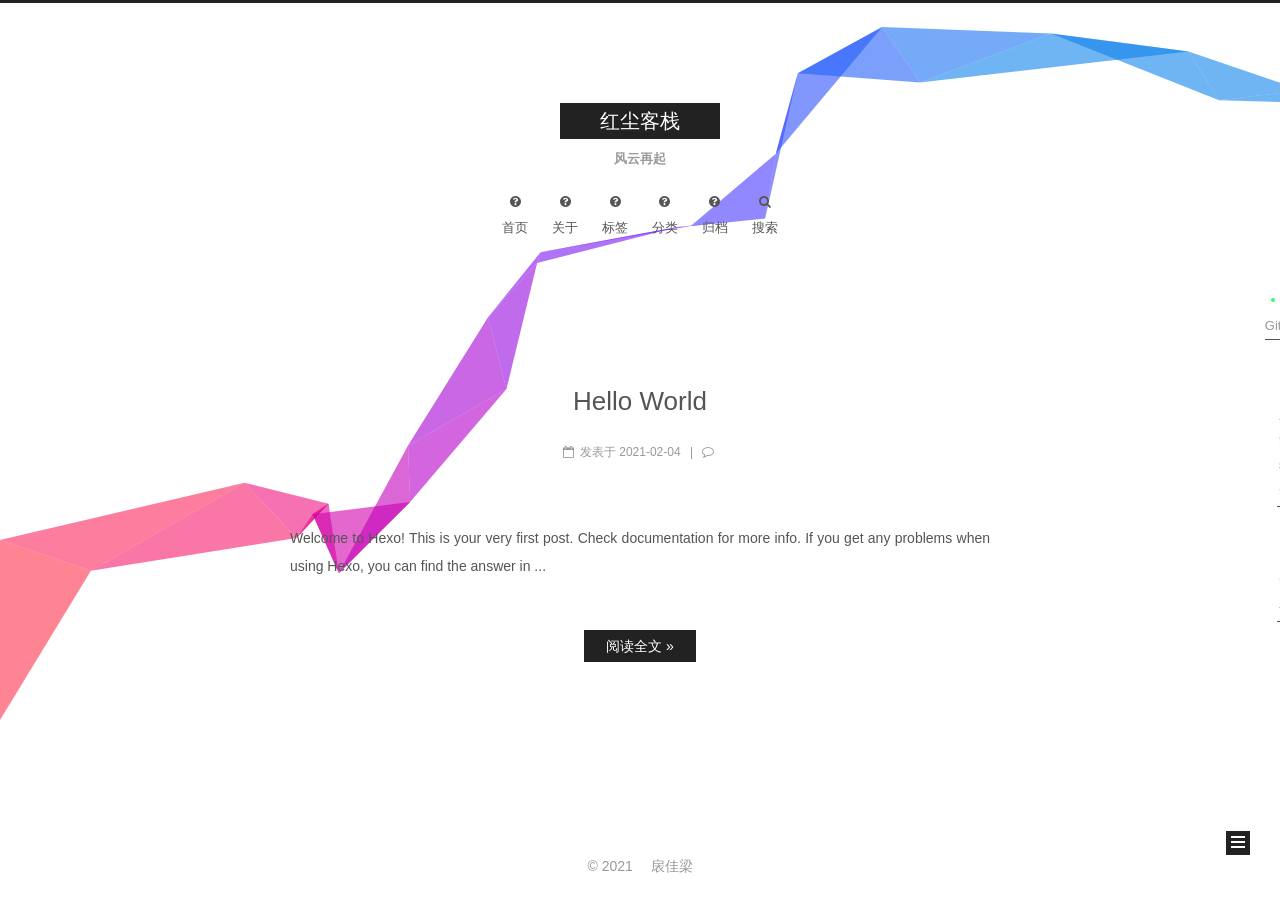
<file: index.html>
<!DOCTYPE html>




<html class="theme-next pisces" lang="zh-Hans">
<head>
  <meta charset="UTF-8"/>
<meta http-equiv="X-UA-Compatible" content="IE=edge" />
<meta name="viewport" content="width=device-width, initial-scale=1, maximum-scale=1"/>
<meta name="theme-color" content="#222">









<meta http-equiv="Cache-Control" content="no-transform" />
<meta http-equiv="Cache-Control" content="no-siteapp" />















  
  
  <link href="/lib/fancybox/source/jquery.fancybox.css?v=2.1.5" rel="stylesheet" type="text/css" />







<link href="/lib/font-awesome/css/font-awesome.min.css?v=4.6.2" rel="stylesheet" type="text/css" />

<link href="/css/main.css?v=5.1.4" rel="stylesheet" type="text/css" />


  <meta name="keywords" content="Hexo, NexT" />





  <link rel="alternate" href="/atom.xml" title="红尘客栈" type="application/atom+xml" />




  <link rel="shortcut icon" type="image/x-icon" href="/%5Bobject%20Object%5D?v=5.1.4" />






<meta name="description" content="江湖事,江湖了">
<meta property="og:type" content="website">
<meta property="og:title" content="红尘客栈">
<meta property="og:url" content="http://code.dreamqq.cn/index.html">
<meta property="og:site_name" content="红尘客栈">
<meta property="og:description" content="江湖事,江湖了">
<meta property="og:locale">
<meta property="article:author" content="扆佳梁">
<meta name="twitter:card" content="summary">



<script type="text/javascript" id="hexo.configurations">
  var NexT = window.NexT || {};
  var CONFIG = {
    root: '',
    scheme: 'Pisces',
    sidebar: {"position":"left","display":"post","offset":12,"b2t":false,"scrollpercent":false,"onmobile":false},
    fancybox: true,
    tabs: true,
    motion: ,
    duoshuo: {
      userId: '0',
      author: '博主'
    },
    algolia: {
      applicationID: '',
      apiKey: '',
      indexName: '',
      hits: {"per_page":10},
      labels: {"input_placeholder":"Search for Posts","hits_empty":"We didn't find any results for the search: ${query}","hits_stats":"${hits} results found in ${time} ms"}
    }
  };
</script>



  <link rel="canonical" href="http://code.dreamqq.cn/"/>





  <title>红尘客栈</title>
  














<meta name="generator" content="Hexo 5.3.0"></head>

<body itemscope itemtype="http://schema.org/WebPage" lang="zh-Hans">

  
  
    
  

  <div class="container sidebar-position-left 
   page-home 
 ">
    <div class="headband"></div>

    <header id="header" class="header" itemscope itemtype="http://schema.org/WPHeader">
      <div class="header-inner"><div class="site-brand-wrapper">
  <div class="site-meta ">
    

    <div class="custom-logo-site-title">
      <a href="/"  class="brand" rel="start">
        <span class="logo-line-before"><i></i></span>
        <span class="site-title">红尘客栈</span>
        <span class="logo-line-after"><i></i></span>
      </a>
    </div>
      
        <h1 class="site-subtitle" itemprop="description">风云再起</h1>
      
  </div>

  <div class="site-nav-toggle">
    <button>
      <span class="btn-bar"></span>
      <span class="btn-bar"></span>
      <span class="btn-bar"></span>
    </button>
  </div>
</div>

<nav class="site-nav">
  

  
    <ul id="menu" class="menu">
      
        
        <li class="menu-item menu-item-home">
          <a href="/%20%7C%7C%20home" rel="section">
            
              <i class="menu-item-icon fa fa-fw fa-question-circle"></i> <br />
            
            首页
          </a>
        </li>
      
        
        <li class="menu-item menu-item-about">
          <a href="/about/%20%7C%7C%20user" rel="section">
            
              <i class="menu-item-icon fa fa-fw fa-question-circle"></i> <br />
            
            关于
          </a>
        </li>
      
        
        <li class="menu-item menu-item-tags">
          <a href="/tags/%20%7C%7C%20tags" rel="section">
            
              <i class="menu-item-icon fa fa-fw fa-question-circle"></i> <br />
            
            标签
          </a>
        </li>
      
        
        <li class="menu-item menu-item-categories">
          <a href="/categories/%20%7C%7C%20th" rel="section">
            
              <i class="menu-item-icon fa fa-fw fa-question-circle"></i> <br />
            
            分类
          </a>
        </li>
      
        
        <li class="menu-item menu-item-archives">
          <a href="/archives/%20%7C%7C%20archive" rel="section">
            
              <i class="menu-item-icon fa fa-fw fa-question-circle"></i> <br />
            
            归档
          </a>
        </li>
      

      
        <li class="menu-item menu-item-search">
          
            <a href="javascript:;" class="popup-trigger">
          
            
              <i class="menu-item-icon fa fa-search fa-fw"></i> <br />
            
            搜索
          </a>
        </li>
      
    </ul>
  

  
    <div class="site-search">
      
  <div class="popup search-popup local-search-popup">
  <div class="local-search-header clearfix">
    <span class="search-icon">
      <i class="fa fa-search"></i>
    </span>
    <span class="popup-btn-close">
      <i class="fa fa-times-circle"></i>
    </span>
    <div class="local-search-input-wrapper">
      <input autocomplete="off"
             placeholder="搜索..." spellcheck="false"
             type="text" id="local-search-input">
    </div>
  </div>
  <div id="local-search-result"></div>
</div>



    </div>
  
</nav>



 </div>
    </header>

    <main id="main" class="main">
      <div class="main-inner">
        <div class="content-wrap">
          <div id="content" class="content">
            
  <section id="posts" class="posts-expand">
    
      

  

  
  
  

  <article class="post post-type-normal" itemscope itemtype="http://schema.org/Article">
  
  
  
  <div class="post-block">
    <link itemprop="mainEntityOfPage" href="http://code.dreamqq.cn/2021/02/04/hello-world/">

    <span hidden itemprop="author" itemscope itemtype="http://schema.org/Person">
      <meta itemprop="name" content="">
      <meta itemprop="description" content="">
      <meta itemprop="image" content="/images/avatar.gif">
    </span>

    <span hidden itemprop="publisher" itemscope itemtype="http://schema.org/Organization">
      <meta itemprop="name" content="红尘客栈">
    </span>

    
      <header class="post-header">

        
        
          <h2 class="post-title" itemprop="name headline">
                
                <a class="post-title-link" href="/2021/02/04/hello-world/" itemprop="url">Hello World</a></h2>
        

        <div class="post-meta">
          <span class="post-time">
            
              <span class="post-meta-item-icon">
                <i class="fa fa-calendar-o"></i>
              </span>
              
                <span class="post-meta-item-text">发表于</span>
              
              <time title="创建于" itemprop="dateCreated datePublished" datetime="2021-02-04T17:32:22+08:00">
                2021-02-04
              </time>
            

            

            
          </span>

          

          
            
              <span class="post-comments-count">
              <span class="post-meta-divider">|</span>
              <span class="post-meta-item-icon">
                <i class="fa fa-comment-o"></i>
              </span>
              
                <a href="/2021/02/04/hello-world/#SOHUCS" itemprop="discussionUrl">
                  <span id="url::http://code.dreamqq.cn/2021/02/04/hello-world/" class="cy_cmt_count" data-xid="2021/02/04/hello-world/" itemprop="commentsCount" ></span>
                </a>
              
            
          

          
          

          

          

          

        </div>
      </header>
    

    
    
    
    <div class="post-body" itemprop="articleBody">

      
      

      
        
          
          Welcome to Hexo! This is your very first post. Check documentation for more info. If you get any problems when using Hexo, you can find the answer in 
          ...
          <!--noindex-->
          <div class="post-button text-center">
            <a class="btn" href="/2021/02/04/hello-world/#more" rel="contents">
              阅读全文 &raquo;
            </a>
          </div>
          <!--/noindex-->
        
      
    </div>
    
    
    

    

    

    

    <footer class="post-footer">
      

      

      

      
      
        <div class="post-eof"></div>
      
    </footer>
  </div>
  
  
  
  </article>


    
  </section>

  


          </div>
          


          

        </div>
        
          
  
  <div class="sidebar-toggle">
    <div class="sidebar-toggle-line-wrap">
      <span class="sidebar-toggle-line sidebar-toggle-line-first"></span>
      <span class="sidebar-toggle-line sidebar-toggle-line-middle"></span>
      <span class="sidebar-toggle-line sidebar-toggle-line-last"></span>
    </div>
  </div>

  <aside id="sidebar" class="sidebar">
    
    <div class="sidebar-inner">

      

      

      <section class="site-overview sidebar-panel sidebar-panel-active">
        <div class="site-author motion-element" itemprop="author" itemscope itemtype="http://schema.org/Person">
          <img class="site-author-image" itemprop="image"
               src="/images/avatar.gif"
               alt="" />
          <p class="site-author-name" itemprop="name"></p>
           
              <p class="site-description motion-element" itemprop="description"></p>
           
        </div>
        <nav class="site-state motion-element">

          
            <div class="site-state-item site-state-posts">
              <a href="/archives/%20%7C%7C%20archive">
                <span class="site-state-item-count">1</span>
                <span class="site-state-item-name">日志</span>
              </a>
            </div>
          

          

          

        </nav>

        
          <div class="feed-link motion-element">
            <a href="/atom.xml" rel="alternate">
              <i class="fa fa-rss"></i>
              RSS
            </a>
          </div>
        

        <div class="links-of-author motion-element">
          
            
              <span class="links-of-author-item">
                <a href="https://github.com/ocswor || github" target="_blank" title="GitHub">
                  
                    <i class="fa fa-fw fa-globe"></i>
                  
                    
                      GitHub
                    
                </a>
              </span>
            
              <span class="links-of-author-item">
                <a href="https://weibo.com/315652625 || 新浪微博" target="_blank" title="新浪微博">
                  
                    <i class="fa fa-fw fa-globe"></i>
                  
                    
                      新浪微博
                    
                </a>
              </span>
            
              <span class="links-of-author-item">
                <a href="https://www.jianshu.com/u/0a7ce85a2708 || 简书" target="_blank" title="简书">
                  
                    <i class="fa fa-fw fa-globe"></i>
                  
                    
                      简书
                    
                </a>
              </span>
            
          
        </div>

        
        

        
        

        


      </section>

      

      

    </div>
  </aside>


        
      </div>
    </main>

    <footer id="footer" class="footer">
      <div class="footer-inner">
        <div class="copyright" >
  
  &copy; 
  <span itemprop="copyrightYear">2021</span>
  <span class="with-love">
    <i class="fa fa-"></i>
  </span>
  <span class="author" itemprop="copyrightHolder">扆佳梁</span>
</div>



        

        
      </div>
    </footer>

    
      <div class="back-to-top">
        <i class="fa fa-arrow-up"></i>
        
      </div>
    

  </div>

  

<script type="text/javascript">
  if (Object.prototype.toString.call(window.Promise) !== '[object Function]') {
    window.Promise = null;
  }
</script>









  










  



  
  <script type="text/javascript" src="/lib/jquery/index.js?v=2.1.3"></script>

  
  <script type="text/javascript" src="/lib/fastclick/lib/fastclick.min.js?v=1.0.6"></script>

  
  <script type="text/javascript" src="/lib/jquery_lazyload/jquery.lazyload.js?v=1.9.7"></script>

  
  <script type="text/javascript" src="/lib/velocity/velocity.min.js?v=1.2.1"></script>

  
  <script type="text/javascript" src="/lib/velocity/velocity.ui.min.js?v=1.2.1"></script>

  
  <script type="text/javascript" src="/lib/fancybox/source/jquery.fancybox.pack.js?v=2.1.5"></script>

  
  <script type="text/javascript" src="/lib/canvas-ribbon/canvas-ribbon.js"></script>


  


  <script type="text/javascript" src="/js/src/utils.js?v=5.1.4"></script>

  <script type="text/javascript" src="/js/src/motion.js?v=5.1.4"></script>



  
  


  <script type="text/javascript" src="/js/src/affix.js?v=5.1.4"></script>

  <script type="text/javascript" src="/js/src/schemes/pisces.js?v=5.1.4"></script>



  
    <script type="text/javascript" src="/js/src/scrollspy.js?v=5.1.4"></script>
<script type="text/javascript" src="/js/src/post-details.js?v=5.1.4"></script>

  

  


  <script type="text/javascript" src="/js/src/bootstrap.js?v=5.1.4"></script>



  


  




	





  





  




  
    <script id="cy_cmt_num" src="https://changyan.sohu.com/upload/plugins/plugins.list.count.js?clientId=cytoTcINM"></script>
  



  

  <script type="text/javascript">
    // Popup Window;
    var isfetched = false;
    var isXml = true;
    // Search DB path;
    var search_path = "search.xml";
    if (search_path.length === 0) {
      search_path = "search.xml";
    } else if (/json$/i.test(search_path)) {
      isXml = false;
    }
    var path = "/" + search_path;
    // monitor main search box;

    var onPopupClose = function (e) {
      $('.popup').hide();
      $('#local-search-input').val('');
      $('.search-result-list').remove();
      $('#no-result').remove();
      $(".local-search-pop-overlay").remove();
      $('body').css('overflow', '');
    }

    function proceedsearch() {
      $("body")
        .append('<div class="search-popup-overlay local-search-pop-overlay"></div>')
        .css('overflow', 'hidden');
      $('.search-popup-overlay').click(onPopupClose);
      $('.popup').toggle();
      var $localSearchInput = $('#local-search-input');
      $localSearchInput.attr("autocapitalize", "none");
      $localSearchInput.attr("autocorrect", "off");
      $localSearchInput.focus();
    }

    // search function;
    var searchFunc = function(path, search_id, content_id) {
      'use strict';

      // start loading animation
      $("body")
        .append('<div class="search-popup-overlay local-search-pop-overlay">' +
          '<div id="search-loading-icon">' +
          '<i class="fa fa-spinner fa-pulse fa-5x fa-fw"></i>' +
          '</div>' +
          '</div>')
        .css('overflow', 'hidden');
      $("#search-loading-icon").css('margin', '20% auto 0 auto').css('text-align', 'center');

      $.ajax({
        url: path,
        dataType: isXml ? "xml" : "json",
        async: true,
        success: function(res) {
          // get the contents from search data
          isfetched = true;
          $('.popup').detach().appendTo('.header-inner');
          var datas = isXml ? $("entry", res).map(function() {
            return {
              title: $("title", this).text(),
              content: $("content",this).text(),
              url: $("url" , this).text()
            };
          }).get() : res;
          var input = document.getElementById(search_id);
          var resultContent = document.getElementById(content_id);
          var inputEventFunction = function() {
            var searchText = input.value.trim().toLowerCase();
            var keywords = searchText.split(/[\s\-]+/);
            if (keywords.length > 1) {
              keywords.push(searchText);
            }
            var resultItems = [];
            if (searchText.length > 0) {
              // perform local searching
              datas.forEach(function(data) {
                var isMatch = false;
                var hitCount = 0;
                var searchTextCount = 0;
                var title = data.title.trim();
                var titleInLowerCase = title.toLowerCase();
                var content = data.content.trim().replace(/<[^>]+>/g,"");
                var contentInLowerCase = content.toLowerCase();
                var articleUrl = decodeURIComponent(data.url);
                var indexOfTitle = [];
                var indexOfContent = [];
                // only match articles with not empty titles
                if(title != '') {
                  keywords.forEach(function(keyword) {
                    function getIndexByWord(word, text, caseSensitive) {
                      var wordLen = word.length;
                      if (wordLen === 0) {
                        return [];
                      }
                      var startPosition = 0, position = [], index = [];
                      if (!caseSensitive) {
                        text = text.toLowerCase();
                        word = word.toLowerCase();
                      }
                      while ((position = text.indexOf(word, startPosition)) > -1) {
                        index.push({position: position, word: word});
                        startPosition = position + wordLen;
                      }
                      return index;
                    }

                    indexOfTitle = indexOfTitle.concat(getIndexByWord(keyword, titleInLowerCase, false));
                    indexOfContent = indexOfContent.concat(getIndexByWord(keyword, contentInLowerCase, false));
                  });
                  if (indexOfTitle.length > 0 || indexOfContent.length > 0) {
                    isMatch = true;
                    hitCount = indexOfTitle.length + indexOfContent.length;
                  }
                }

                // show search results

                if (isMatch) {
                  // sort index by position of keyword

                  [indexOfTitle, indexOfContent].forEach(function (index) {
                    index.sort(function (itemLeft, itemRight) {
                      if (itemRight.position !== itemLeft.position) {
                        return itemRight.position - itemLeft.position;
                      } else {
                        return itemLeft.word.length - itemRight.word.length;
                      }
                    });
                  });

                  // merge hits into slices

                  function mergeIntoSlice(text, start, end, index) {
                    var item = index[index.length - 1];
                    var position = item.position;
                    var word = item.word;
                    var hits = [];
                    var searchTextCountInSlice = 0;
                    while (position + word.length <= end && index.length != 0) {
                      if (word === searchText) {
                        searchTextCountInSlice++;
                      }
                      hits.push({position: position, length: word.length});
                      var wordEnd = position + word.length;

                      // move to next position of hit

                      index.pop();
                      while (index.length != 0) {
                        item = index[index.length - 1];
                        position = item.position;
                        word = item.word;
                        if (wordEnd > position) {
                          index.pop();
                        } else {
                          break;
                        }
                      }
                    }
                    searchTextCount += searchTextCountInSlice;
                    return {
                      hits: hits,
                      start: start,
                      end: end,
                      searchTextCount: searchTextCountInSlice
                    };
                  }

                  var slicesOfTitle = [];
                  if (indexOfTitle.length != 0) {
                    slicesOfTitle.push(mergeIntoSlice(title, 0, title.length, indexOfTitle));
                  }

                  var slicesOfContent = [];
                  while (indexOfContent.length != 0) {
                    var item = indexOfContent[indexOfContent.length - 1];
                    var position = item.position;
                    var word = item.word;
                    // cut out 100 characters
                    var start = position - 20;
                    var end = position + 80;
                    if(start < 0){
                      start = 0;
                    }
                    if (end < position + word.length) {
                      end = position + word.length;
                    }
                    if(end > content.length){
                      end = content.length;
                    }
                    slicesOfContent.push(mergeIntoSlice(content, start, end, indexOfContent));
                  }

                  // sort slices in content by search text's count and hits' count

                  slicesOfContent.sort(function (sliceLeft, sliceRight) {
                    if (sliceLeft.searchTextCount !== sliceRight.searchTextCount) {
                      return sliceRight.searchTextCount - sliceLeft.searchTextCount;
                    } else if (sliceLeft.hits.length !== sliceRight.hits.length) {
                      return sliceRight.hits.length - sliceLeft.hits.length;
                    } else {
                      return sliceLeft.start - sliceRight.start;
                    }
                  });

                  // select top N slices in content

                  var upperBound = parseInt('1');
                  if (upperBound >= 0) {
                    slicesOfContent = slicesOfContent.slice(0, upperBound);
                  }

                  // highlight title and content

                  function highlightKeyword(text, slice) {
                    var result = '';
                    var prevEnd = slice.start;
                    slice.hits.forEach(function (hit) {
                      result += text.substring(prevEnd, hit.position);
                      var end = hit.position + hit.length;
                      result += '<b class="search-keyword">' + text.substring(hit.position, end) + '</b>';
                      prevEnd = end;
                    });
                    result += text.substring(prevEnd, slice.end);
                    return result;
                  }

                  var resultItem = '';

                  if (slicesOfTitle.length != 0) {
                    resultItem += "<li><a href='" + articleUrl + "' class='search-result-title'>" + highlightKeyword(title, slicesOfTitle[0]) + "</a>";
                  } else {
                    resultItem += "<li><a href='" + articleUrl + "' class='search-result-title'>" + title + "</a>";
                  }

                  slicesOfContent.forEach(function (slice) {
                    resultItem += "<a href='" + articleUrl + "'>" +
                      "<p class=\"search-result\">" + highlightKeyword(content, slice) +
                      "...</p>" + "</a>";
                  });

                  resultItem += "</li>";
                  resultItems.push({
                    item: resultItem,
                    searchTextCount: searchTextCount,
                    hitCount: hitCount,
                    id: resultItems.length
                  });
                }
              })
            };
            if (keywords.length === 1 && keywords[0] === "") {
              resultContent.innerHTML = '<div id="no-result"><i class="fa fa-search fa-5x" /></div>'
            } else if (resultItems.length === 0) {
              resultContent.innerHTML = '<div id="no-result"><i class="fa fa-frown-o fa-5x" /></div>'
            } else {
              resultItems.sort(function (resultLeft, resultRight) {
                if (resultLeft.searchTextCount !== resultRight.searchTextCount) {
                  return resultRight.searchTextCount - resultLeft.searchTextCount;
                } else if (resultLeft.hitCount !== resultRight.hitCount) {
                  return resultRight.hitCount - resultLeft.hitCount;
                } else {
                  return resultRight.id - resultLeft.id;
                }
              });
              var searchResultList = '<ul class=\"search-result-list\">';
              resultItems.forEach(function (result) {
                searchResultList += result.item;
              })
              searchResultList += "</ul>";
              resultContent.innerHTML = searchResultList;
            }
          }

          if ('auto' === 'auto') {
            input.addEventListener('input', inputEventFunction);
          } else {
            $('.search-icon').click(inputEventFunction);
            input.addEventListener('keypress', function (event) {
              if (event.keyCode === 13) {
                inputEventFunction();
              }
            });
          }

          // remove loading animation
          $(".local-search-pop-overlay").remove();
          $('body').css('overflow', '');

          proceedsearch();
        }
      });
    }

    // handle and trigger popup window;
    $('.popup-trigger').click(function(e) {
      e.stopPropagation();
      if (isfetched === false) {
        searchFunc(path, 'local-search-input', 'local-search-result');
      } else {
        proceedsearch();
      };
    });

    $('.popup-btn-close').click(onPopupClose);
    $('.popup').click(function(e){
      e.stopPropagation();
    });
    $(document).on('keyup', function (event) {
      var shouldDismissSearchPopup = event.which === 27 &&
        $('.search-popup').is(':visible');
      if (shouldDismissSearchPopup) {
        onPopupClose();
      }
    });
  </script>





  

  

  

  

  

  

</body>
</html>
</file>
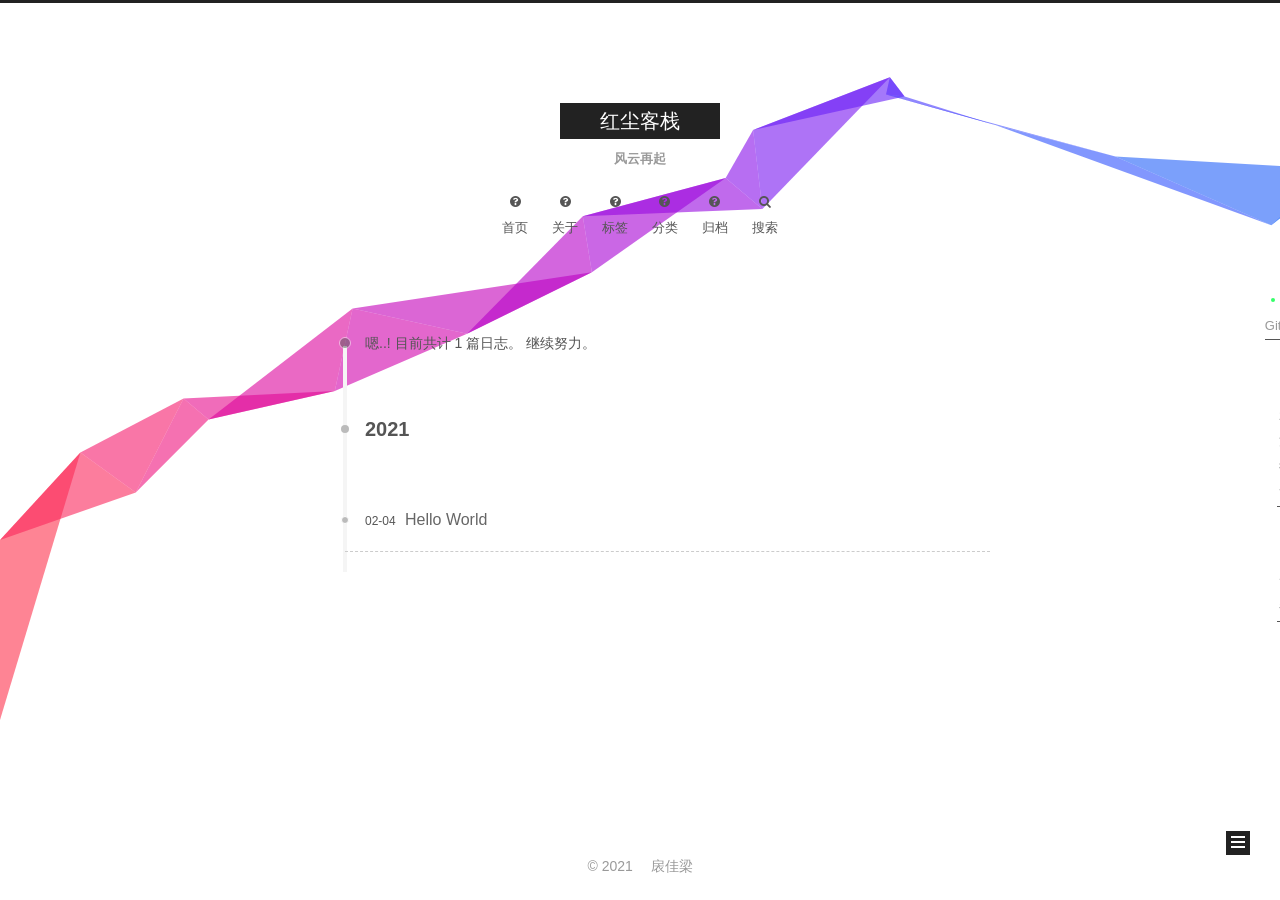
<file: archives/index.html>
<!DOCTYPE html>




<html class="theme-next pisces" lang="zh-Hans">
<head>
  <meta charset="UTF-8"/>
<meta http-equiv="X-UA-Compatible" content="IE=edge" />
<meta name="viewport" content="width=device-width, initial-scale=1, maximum-scale=1"/>
<meta name="theme-color" content="#222">









<meta http-equiv="Cache-Control" content="no-transform" />
<meta http-equiv="Cache-Control" content="no-siteapp" />















  
  
  <link href="/lib/fancybox/source/jquery.fancybox.css?v=2.1.5" rel="stylesheet" type="text/css" />







<link href="/lib/font-awesome/css/font-awesome.min.css?v=4.6.2" rel="stylesheet" type="text/css" />

<link href="/css/main.css?v=5.1.4" rel="stylesheet" type="text/css" />


  <meta name="keywords" content="Hexo, NexT" />





  <link rel="alternate" href="/atom.xml" title="红尘客栈" type="application/atom+xml" />




  <link rel="shortcut icon" type="image/x-icon" href="/%5Bobject%20Object%5D?v=5.1.4" />






<meta name="description" content="江湖事,江湖了">
<meta property="og:type" content="website">
<meta property="og:title" content="红尘客栈">
<meta property="og:url" content="http://code.dreamqq.cn/archives/index.html">
<meta property="og:site_name" content="红尘客栈">
<meta property="og:description" content="江湖事,江湖了">
<meta property="og:locale">
<meta property="article:author" content="扆佳梁">
<meta name="twitter:card" content="summary">



<script type="text/javascript" id="hexo.configurations">
  var NexT = window.NexT || {};
  var CONFIG = {
    root: '',
    scheme: 'Pisces',
    sidebar: {"position":"left","display":"post","offset":12,"b2t":false,"scrollpercent":false,"onmobile":false},
    fancybox: true,
    tabs: true,
    motion: ,
    duoshuo: {
      userId: '0',
      author: '博主'
    },
    algolia: {
      applicationID: '',
      apiKey: '',
      indexName: '',
      hits: {"per_page":10},
      labels: {"input_placeholder":"Search for Posts","hits_empty":"We didn't find any results for the search: ${query}","hits_stats":"${hits} results found in ${time} ms"}
    }
  };
</script>



  <link rel="canonical" href="http://code.dreamqq.cn/archives/"/>





  <title>归档 | 红尘客栈</title>
  














<meta name="generator" content="Hexo 5.3.0"></head>

<body itemscope itemtype="http://schema.org/WebPage" lang="zh-Hans">

  
  
    
  

  <div class="container sidebar-position-left  page-archive  ">
    <div class="headband"></div>

    <header id="header" class="header" itemscope itemtype="http://schema.org/WPHeader">
      <div class="header-inner"><div class="site-brand-wrapper">
  <div class="site-meta ">
    

    <div class="custom-logo-site-title">
      <a href="/"  class="brand" rel="start">
        <span class="logo-line-before"><i></i></span>
        <span class="site-title">红尘客栈</span>
        <span class="logo-line-after"><i></i></span>
      </a>
    </div>
      
        <h1 class="site-subtitle" itemprop="description">风云再起</h1>
      
  </div>

  <div class="site-nav-toggle">
    <button>
      <span class="btn-bar"></span>
      <span class="btn-bar"></span>
      <span class="btn-bar"></span>
    </button>
  </div>
</div>

<nav class="site-nav">
  

  
    <ul id="menu" class="menu">
      
        
        <li class="menu-item menu-item-home">
          <a href="/%20%7C%7C%20home" rel="section">
            
              <i class="menu-item-icon fa fa-fw fa-question-circle"></i> <br />
            
            首页
          </a>
        </li>
      
        
        <li class="menu-item menu-item-about">
          <a href="/about/%20%7C%7C%20user" rel="section">
            
              <i class="menu-item-icon fa fa-fw fa-question-circle"></i> <br />
            
            关于
          </a>
        </li>
      
        
        <li class="menu-item menu-item-tags">
          <a href="/tags/%20%7C%7C%20tags" rel="section">
            
              <i class="menu-item-icon fa fa-fw fa-question-circle"></i> <br />
            
            标签
          </a>
        </li>
      
        
        <li class="menu-item menu-item-categories">
          <a href="/categories/%20%7C%7C%20th" rel="section">
            
              <i class="menu-item-icon fa fa-fw fa-question-circle"></i> <br />
            
            分类
          </a>
        </li>
      
        
        <li class="menu-item menu-item-archives">
          <a href="/archives/%20%7C%7C%20archive" rel="section">
            
              <i class="menu-item-icon fa fa-fw fa-question-circle"></i> <br />
            
            归档
          </a>
        </li>
      

      
        <li class="menu-item menu-item-search">
          
            <a href="javascript:;" class="popup-trigger">
          
            
              <i class="menu-item-icon fa fa-search fa-fw"></i> <br />
            
            搜索
          </a>
        </li>
      
    </ul>
  

  
    <div class="site-search">
      
  <div class="popup search-popup local-search-popup">
  <div class="local-search-header clearfix">
    <span class="search-icon">
      <i class="fa fa-search"></i>
    </span>
    <span class="popup-btn-close">
      <i class="fa fa-times-circle"></i>
    </span>
    <div class="local-search-input-wrapper">
      <input autocomplete="off"
             placeholder="搜索..." spellcheck="false"
             type="text" id="local-search-input">
    </div>
  </div>
  <div id="local-search-result"></div>
</div>



    </div>
  
</nav>



 </div>
    </header>

    <main id="main" class="main">
      <div class="main-inner">
        <div class="content-wrap">
          <div id="content" class="content">
            

  
  
  
  <div class="post-block archive">
    <div id="posts" class="posts-collapse">
      <span class="archive-move-on"></span>

      <span class="archive-page-counter">
        
        
        
          
        
        嗯..! 目前共计 1 篇日志。 继续努力。
      </span>

      

        
        
        

        
          
          <div class="collection-title">
            <h2 class="archive-year motion-element" id="archive-year-2021">2021</h2>
          </div>
        
        

        

  <article class="post post-type-normal" itemscope itemtype="http://schema.org/Article">
    <header class="post-header">

      <h3 class="post-title">
        
            <a class="post-title-link" href="/2021/02/04/hello-world/" itemprop="url">
              
                <span itemprop="name">Hello World</span>
              
            </a>
        
      </h3>

      <div class="post-meta">
        <time class="post-time" itemprop="dateCreated"
              datetime="2021-02-04T17:32:22+08:00"
              content="2021-02-04" >
          02-04
        </time>
      </div>

    </header>
  </article>



      

    </div>
  </div>
  
  
  

  



          </div>
          


          

        </div>
        
          
  
  <div class="sidebar-toggle">
    <div class="sidebar-toggle-line-wrap">
      <span class="sidebar-toggle-line sidebar-toggle-line-first"></span>
      <span class="sidebar-toggle-line sidebar-toggle-line-middle"></span>
      <span class="sidebar-toggle-line sidebar-toggle-line-last"></span>
    </div>
  </div>

  <aside id="sidebar" class="sidebar">
    
    <div class="sidebar-inner">

      

      

      <section class="site-overview sidebar-panel sidebar-panel-active">
        <div class="site-author motion-element" itemprop="author" itemscope itemtype="http://schema.org/Person">
          <img class="site-author-image" itemprop="image"
               src="/images/avatar.gif"
               alt="" />
          <p class="site-author-name" itemprop="name"></p>
           
              <p class="site-description motion-element" itemprop="description"></p>
           
        </div>
        <nav class="site-state motion-element">

          
            <div class="site-state-item site-state-posts">
              <a href="/archives/%20%7C%7C%20archive">
                <span class="site-state-item-count">1</span>
                <span class="site-state-item-name">日志</span>
              </a>
            </div>
          

          

          

        </nav>

        
          <div class="feed-link motion-element">
            <a href="/atom.xml" rel="alternate">
              <i class="fa fa-rss"></i>
              RSS
            </a>
          </div>
        

        <div class="links-of-author motion-element">
          
            
              <span class="links-of-author-item">
                <a href="https://github.com/ocswor || github" target="_blank" title="GitHub">
                  
                    <i class="fa fa-fw fa-globe"></i>
                  
                    
                      GitHub
                    
                </a>
              </span>
            
              <span class="links-of-author-item">
                <a href="https://weibo.com/315652625 || 新浪微博" target="_blank" title="新浪微博">
                  
                    <i class="fa fa-fw fa-globe"></i>
                  
                    
                      新浪微博
                    
                </a>
              </span>
            
              <span class="links-of-author-item">
                <a href="https://www.jianshu.com/u/0a7ce85a2708 || 简书" target="_blank" title="简书">
                  
                    <i class="fa fa-fw fa-globe"></i>
                  
                    
                      简书
                    
                </a>
              </span>
            
          
        </div>

        
        

        
        

        


      </section>

      

      

    </div>
  </aside>


        
      </div>
    </main>

    <footer id="footer" class="footer">
      <div class="footer-inner">
        <div class="copyright" >
  
  &copy; 
  <span itemprop="copyrightYear">2021</span>
  <span class="with-love">
    <i class="fa fa-"></i>
  </span>
  <span class="author" itemprop="copyrightHolder">扆佳梁</span>
</div>



        

        
      </div>
    </footer>

    
      <div class="back-to-top">
        <i class="fa fa-arrow-up"></i>
        
      </div>
    

  </div>

  

<script type="text/javascript">
  if (Object.prototype.toString.call(window.Promise) !== '[object Function]') {
    window.Promise = null;
  }
</script>









  










  



  
  <script type="text/javascript" src="/lib/jquery/index.js?v=2.1.3"></script>

  
  <script type="text/javascript" src="/lib/fastclick/lib/fastclick.min.js?v=1.0.6"></script>

  
  <script type="text/javascript" src="/lib/jquery_lazyload/jquery.lazyload.js?v=1.9.7"></script>

  
  <script type="text/javascript" src="/lib/velocity/velocity.min.js?v=1.2.1"></script>

  
  <script type="text/javascript" src="/lib/velocity/velocity.ui.min.js?v=1.2.1"></script>

  
  <script type="text/javascript" src="/lib/fancybox/source/jquery.fancybox.pack.js?v=2.1.5"></script>

  
  <script type="text/javascript" src="/lib/canvas-ribbon/canvas-ribbon.js"></script>


  


  <script type="text/javascript" src="/js/src/utils.js?v=5.1.4"></script>

  <script type="text/javascript" src="/js/src/motion.js?v=5.1.4"></script>



  
  


  <script type="text/javascript" src="/js/src/affix.js?v=5.1.4"></script>

  <script type="text/javascript" src="/js/src/schemes/pisces.js?v=5.1.4"></script>



  
  


  


  <script type="text/javascript" src="/js/src/bootstrap.js?v=5.1.4"></script>



  


  




	





  





  




  
    <script type="text/javascript">
    (function(){
      var appid = 'cytoTcINM';
      var conf = '34098ada83626a41061e47698571e1b4';
      var width = window.innerWidth || document.documentElement.clientWidth;
      if (width < 960) {
      window.document.write('<script id="changyan_mobile_js" charset="utf-8" type="text/javascript" src="https://changyan.sohu.com/upload/mobile/wap-js/changyan_mobile.js?client_id=' + appid + '&conf=' + conf + '"><\/script>'); } else { var loadJs=function(d,a){var c=document.getElementsByTagName("head")[0]||document.head||document.documentElement;var b=document.createElement("script");b.setAttribute("type","text/javascript");b.setAttribute("charset","UTF-8");b.setAttribute("src",d);if(typeof a==="function"){if(window.attachEvent){b.onreadystatechange=function(){var e=b.readyState;if(e==="loaded"||e==="complete"){b.onreadystatechange=null;a()}}}else{b.onload=a}}c.appendChild(b)};loadJs("https://changyan.sohu.com/upload/changyan.js",function(){
        window.changyan.api.config({appid:appid,conf:conf})});
      }
    })();
    </script>
    <script type="text/javascript" src="https://assets.changyan.sohu.com/upload/plugins/plugins.count.js"></script>
  



  

  <script type="text/javascript">
    // Popup Window;
    var isfetched = false;
    var isXml = true;
    // Search DB path;
    var search_path = "search.xml";
    if (search_path.length === 0) {
      search_path = "search.xml";
    } else if (/json$/i.test(search_path)) {
      isXml = false;
    }
    var path = "/" + search_path;
    // monitor main search box;

    var onPopupClose = function (e) {
      $('.popup').hide();
      $('#local-search-input').val('');
      $('.search-result-list').remove();
      $('#no-result').remove();
      $(".local-search-pop-overlay").remove();
      $('body').css('overflow', '');
    }

    function proceedsearch() {
      $("body")
        .append('<div class="search-popup-overlay local-search-pop-overlay"></div>')
        .css('overflow', 'hidden');
      $('.search-popup-overlay').click(onPopupClose);
      $('.popup').toggle();
      var $localSearchInput = $('#local-search-input');
      $localSearchInput.attr("autocapitalize", "none");
      $localSearchInput.attr("autocorrect", "off");
      $localSearchInput.focus();
    }

    // search function;
    var searchFunc = function(path, search_id, content_id) {
      'use strict';

      // start loading animation
      $("body")
        .append('<div class="search-popup-overlay local-search-pop-overlay">' +
          '<div id="search-loading-icon">' +
          '<i class="fa fa-spinner fa-pulse fa-5x fa-fw"></i>' +
          '</div>' +
          '</div>')
        .css('overflow', 'hidden');
      $("#search-loading-icon").css('margin', '20% auto 0 auto').css('text-align', 'center');

      $.ajax({
        url: path,
        dataType: isXml ? "xml" : "json",
        async: true,
        success: function(res) {
          // get the contents from search data
          isfetched = true;
          $('.popup').detach().appendTo('.header-inner');
          var datas = isXml ? $("entry", res).map(function() {
            return {
              title: $("title", this).text(),
              content: $("content",this).text(),
              url: $("url" , this).text()
            };
          }).get() : res;
          var input = document.getElementById(search_id);
          var resultContent = document.getElementById(content_id);
          var inputEventFunction = function() {
            var searchText = input.value.trim().toLowerCase();
            var keywords = searchText.split(/[\s\-]+/);
            if (keywords.length > 1) {
              keywords.push(searchText);
            }
            var resultItems = [];
            if (searchText.length > 0) {
              // perform local searching
              datas.forEach(function(data) {
                var isMatch = false;
                var hitCount = 0;
                var searchTextCount = 0;
                var title = data.title.trim();
                var titleInLowerCase = title.toLowerCase();
                var content = data.content.trim().replace(/<[^>]+>/g,"");
                var contentInLowerCase = content.toLowerCase();
                var articleUrl = decodeURIComponent(data.url);
                var indexOfTitle = [];
                var indexOfContent = [];
                // only match articles with not empty titles
                if(title != '') {
                  keywords.forEach(function(keyword) {
                    function getIndexByWord(word, text, caseSensitive) {
                      var wordLen = word.length;
                      if (wordLen === 0) {
                        return [];
                      }
                      var startPosition = 0, position = [], index = [];
                      if (!caseSensitive) {
                        text = text.toLowerCase();
                        word = word.toLowerCase();
                      }
                      while ((position = text.indexOf(word, startPosition)) > -1) {
                        index.push({position: position, word: word});
                        startPosition = position + wordLen;
                      }
                      return index;
                    }

                    indexOfTitle = indexOfTitle.concat(getIndexByWord(keyword, titleInLowerCase, false));
                    indexOfContent = indexOfContent.concat(getIndexByWord(keyword, contentInLowerCase, false));
                  });
                  if (indexOfTitle.length > 0 || indexOfContent.length > 0) {
                    isMatch = true;
                    hitCount = indexOfTitle.length + indexOfContent.length;
                  }
                }

                // show search results

                if (isMatch) {
                  // sort index by position of keyword

                  [indexOfTitle, indexOfContent].forEach(function (index) {
                    index.sort(function (itemLeft, itemRight) {
                      if (itemRight.position !== itemLeft.position) {
                        return itemRight.position - itemLeft.position;
                      } else {
                        return itemLeft.word.length - itemRight.word.length;
                      }
                    });
                  });

                  // merge hits into slices

                  function mergeIntoSlice(text, start, end, index) {
                    var item = index[index.length - 1];
                    var position = item.position;
                    var word = item.word;
                    var hits = [];
                    var searchTextCountInSlice = 0;
                    while (position + word.length <= end && index.length != 0) {
                      if (word === searchText) {
                        searchTextCountInSlice++;
                      }
                      hits.push({position: position, length: word.length});
                      var wordEnd = position + word.length;

                      // move to next position of hit

                      index.pop();
                      while (index.length != 0) {
                        item = index[index.length - 1];
                        position = item.position;
                        word = item.word;
                        if (wordEnd > position) {
                          index.pop();
                        } else {
                          break;
                        }
                      }
                    }
                    searchTextCount += searchTextCountInSlice;
                    return {
                      hits: hits,
                      start: start,
                      end: end,
                      searchTextCount: searchTextCountInSlice
                    };
                  }

                  var slicesOfTitle = [];
                  if (indexOfTitle.length != 0) {
                    slicesOfTitle.push(mergeIntoSlice(title, 0, title.length, indexOfTitle));
                  }

                  var slicesOfContent = [];
                  while (indexOfContent.length != 0) {
                    var item = indexOfContent[indexOfContent.length - 1];
                    var position = item.position;
                    var word = item.word;
                    // cut out 100 characters
                    var start = position - 20;
                    var end = position + 80;
                    if(start < 0){
                      start = 0;
                    }
                    if (end < position + word.length) {
                      end = position + word.length;
                    }
                    if(end > content.length){
                      end = content.length;
                    }
                    slicesOfContent.push(mergeIntoSlice(content, start, end, indexOfContent));
                  }

                  // sort slices in content by search text's count and hits' count

                  slicesOfContent.sort(function (sliceLeft, sliceRight) {
                    if (sliceLeft.searchTextCount !== sliceRight.searchTextCount) {
                      return sliceRight.searchTextCount - sliceLeft.searchTextCount;
                    } else if (sliceLeft.hits.length !== sliceRight.hits.length) {
                      return sliceRight.hits.length - sliceLeft.hits.length;
                    } else {
                      return sliceLeft.start - sliceRight.start;
                    }
                  });

                  // select top N slices in content

                  var upperBound = parseInt('1');
                  if (upperBound >= 0) {
                    slicesOfContent = slicesOfContent.slice(0, upperBound);
                  }

                  // highlight title and content

                  function highlightKeyword(text, slice) {
                    var result = '';
                    var prevEnd = slice.start;
                    slice.hits.forEach(function (hit) {
                      result += text.substring(prevEnd, hit.position);
                      var end = hit.position + hit.length;
                      result += '<b class="search-keyword">' + text.substring(hit.position, end) + '</b>';
                      prevEnd = end;
                    });
                    result += text.substring(prevEnd, slice.end);
                    return result;
                  }

                  var resultItem = '';

                  if (slicesOfTitle.length != 0) {
                    resultItem += "<li><a href='" + articleUrl + "' class='search-result-title'>" + highlightKeyword(title, slicesOfTitle[0]) + "</a>";
                  } else {
                    resultItem += "<li><a href='" + articleUrl + "' class='search-result-title'>" + title + "</a>";
                  }

                  slicesOfContent.forEach(function (slice) {
                    resultItem += "<a href='" + articleUrl + "'>" +
                      "<p class=\"search-result\">" + highlightKeyword(content, slice) +
                      "...</p>" + "</a>";
                  });

                  resultItem += "</li>";
                  resultItems.push({
                    item: resultItem,
                    searchTextCount: searchTextCount,
                    hitCount: hitCount,
                    id: resultItems.length
                  });
                }
              })
            };
            if (keywords.length === 1 && keywords[0] === "") {
              resultContent.innerHTML = '<div id="no-result"><i class="fa fa-search fa-5x" /></div>'
            } else if (resultItems.length === 0) {
              resultContent.innerHTML = '<div id="no-result"><i class="fa fa-frown-o fa-5x" /></div>'
            } else {
              resultItems.sort(function (resultLeft, resultRight) {
                if (resultLeft.searchTextCount !== resultRight.searchTextCount) {
                  return resultRight.searchTextCount - resultLeft.searchTextCount;
                } else if (resultLeft.hitCount !== resultRight.hitCount) {
                  return resultRight.hitCount - resultLeft.hitCount;
                } else {
                  return resultRight.id - resultLeft.id;
                }
              });
              var searchResultList = '<ul class=\"search-result-list\">';
              resultItems.forEach(function (result) {
                searchResultList += result.item;
              })
              searchResultList += "</ul>";
              resultContent.innerHTML = searchResultList;
            }
          }

          if ('auto' === 'auto') {
            input.addEventListener('input', inputEventFunction);
          } else {
            $('.search-icon').click(inputEventFunction);
            input.addEventListener('keypress', function (event) {
              if (event.keyCode === 13) {
                inputEventFunction();
              }
            });
          }

          // remove loading animation
          $(".local-search-pop-overlay").remove();
          $('body').css('overflow', '');

          proceedsearch();
        }
      });
    }

    // handle and trigger popup window;
    $('.popup-trigger').click(function(e) {
      e.stopPropagation();
      if (isfetched === false) {
        searchFunc(path, 'local-search-input', 'local-search-result');
      } else {
        proceedsearch();
      };
    });

    $('.popup-btn-close').click(onPopupClose);
    $('.popup').click(function(e){
      e.stopPropagation();
    });
    $(document).on('keyup', function (event) {
      var shouldDismissSearchPopup = event.which === 27 &&
        $('.search-popup').is(':visible');
      if (shouldDismissSearchPopup) {
        onPopupClose();
      }
    });
  </script>





  

  

  

  

  

  

</body>
</html>
</file>
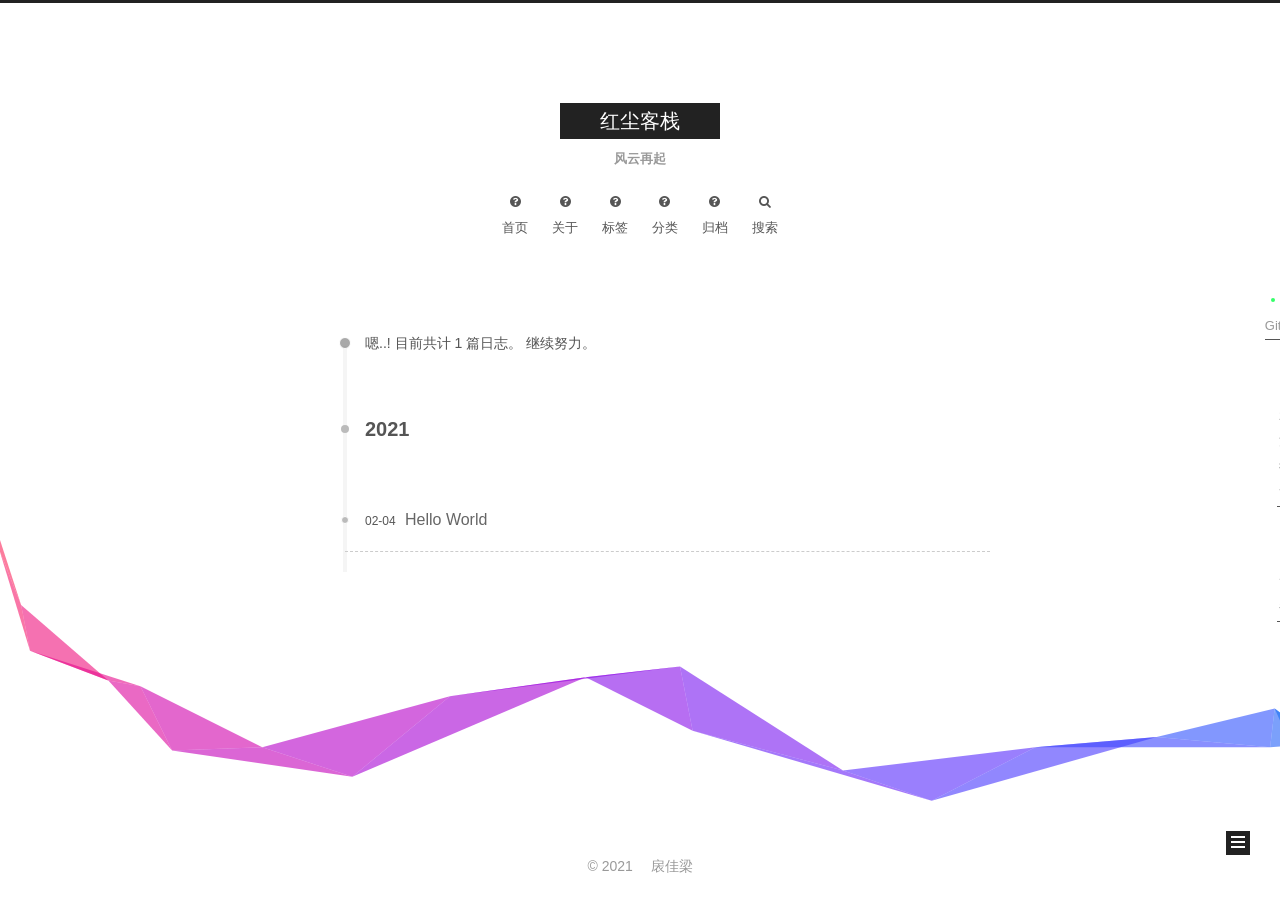
<file: archives/2021/index.html>
<!DOCTYPE html>




<html class="theme-next pisces" lang="zh-Hans">
<head>
  <meta charset="UTF-8"/>
<meta http-equiv="X-UA-Compatible" content="IE=edge" />
<meta name="viewport" content="width=device-width, initial-scale=1, maximum-scale=1"/>
<meta name="theme-color" content="#222">









<meta http-equiv="Cache-Control" content="no-transform" />
<meta http-equiv="Cache-Control" content="no-siteapp" />















  
  
  <link href="/lib/fancybox/source/jquery.fancybox.css?v=2.1.5" rel="stylesheet" type="text/css" />







<link href="/lib/font-awesome/css/font-awesome.min.css?v=4.6.2" rel="stylesheet" type="text/css" />

<link href="/css/main.css?v=5.1.4" rel="stylesheet" type="text/css" />


  <meta name="keywords" content="Hexo, NexT" />





  <link rel="alternate" href="/atom.xml" title="红尘客栈" type="application/atom+xml" />




  <link rel="shortcut icon" type="image/x-icon" href="/%5Bobject%20Object%5D?v=5.1.4" />






<meta name="description" content="江湖事,江湖了">
<meta property="og:type" content="website">
<meta property="og:title" content="红尘客栈">
<meta property="og:url" content="http://code.dreamqq.cn/archives/2021/index.html">
<meta property="og:site_name" content="红尘客栈">
<meta property="og:description" content="江湖事,江湖了">
<meta property="og:locale">
<meta property="article:author" content="扆佳梁">
<meta name="twitter:card" content="summary">



<script type="text/javascript" id="hexo.configurations">
  var NexT = window.NexT || {};
  var CONFIG = {
    root: '',
    scheme: 'Pisces',
    sidebar: {"position":"left","display":"post","offset":12,"b2t":false,"scrollpercent":false,"onmobile":false},
    fancybox: true,
    tabs: true,
    motion: ,
    duoshuo: {
      userId: '0',
      author: '博主'
    },
    algolia: {
      applicationID: '',
      apiKey: '',
      indexName: '',
      hits: {"per_page":10},
      labels: {"input_placeholder":"Search for Posts","hits_empty":"We didn't find any results for the search: ${query}","hits_stats":"${hits} results found in ${time} ms"}
    }
  };
</script>



  <link rel="canonical" href="http://code.dreamqq.cn/archives/2021/"/>





  <title>归档 | 红尘客栈</title>
  














<meta name="generator" content="Hexo 5.3.0"></head>

<body itemscope itemtype="http://schema.org/WebPage" lang="zh-Hans">

  
  
    
  

  <div class="container sidebar-position-left  page-archive  ">
    <div class="headband"></div>

    <header id="header" class="header" itemscope itemtype="http://schema.org/WPHeader">
      <div class="header-inner"><div class="site-brand-wrapper">
  <div class="site-meta ">
    

    <div class="custom-logo-site-title">
      <a href="/"  class="brand" rel="start">
        <span class="logo-line-before"><i></i></span>
        <span class="site-title">红尘客栈</span>
        <span class="logo-line-after"><i></i></span>
      </a>
    </div>
      
        <h1 class="site-subtitle" itemprop="description">风云再起</h1>
      
  </div>

  <div class="site-nav-toggle">
    <button>
      <span class="btn-bar"></span>
      <span class="btn-bar"></span>
      <span class="btn-bar"></span>
    </button>
  </div>
</div>

<nav class="site-nav">
  

  
    <ul id="menu" class="menu">
      
        
        <li class="menu-item menu-item-home">
          <a href="/%20%7C%7C%20home" rel="section">
            
              <i class="menu-item-icon fa fa-fw fa-question-circle"></i> <br />
            
            首页
          </a>
        </li>
      
        
        <li class="menu-item menu-item-about">
          <a href="/about/%20%7C%7C%20user" rel="section">
            
              <i class="menu-item-icon fa fa-fw fa-question-circle"></i> <br />
            
            关于
          </a>
        </li>
      
        
        <li class="menu-item menu-item-tags">
          <a href="/tags/%20%7C%7C%20tags" rel="section">
            
              <i class="menu-item-icon fa fa-fw fa-question-circle"></i> <br />
            
            标签
          </a>
        </li>
      
        
        <li class="menu-item menu-item-categories">
          <a href="/categories/%20%7C%7C%20th" rel="section">
            
              <i class="menu-item-icon fa fa-fw fa-question-circle"></i> <br />
            
            分类
          </a>
        </li>
      
        
        <li class="menu-item menu-item-archives">
          <a href="/archives/%20%7C%7C%20archive" rel="section">
            
              <i class="menu-item-icon fa fa-fw fa-question-circle"></i> <br />
            
            归档
          </a>
        </li>
      

      
        <li class="menu-item menu-item-search">
          
            <a href="javascript:;" class="popup-trigger">
          
            
              <i class="menu-item-icon fa fa-search fa-fw"></i> <br />
            
            搜索
          </a>
        </li>
      
    </ul>
  

  
    <div class="site-search">
      
  <div class="popup search-popup local-search-popup">
  <div class="local-search-header clearfix">
    <span class="search-icon">
      <i class="fa fa-search"></i>
    </span>
    <span class="popup-btn-close">
      <i class="fa fa-times-circle"></i>
    </span>
    <div class="local-search-input-wrapper">
      <input autocomplete="off"
             placeholder="搜索..." spellcheck="false"
             type="text" id="local-search-input">
    </div>
  </div>
  <div id="local-search-result"></div>
</div>



    </div>
  
</nav>



 </div>
    </header>

    <main id="main" class="main">
      <div class="main-inner">
        <div class="content-wrap">
          <div id="content" class="content">
            

  
  
  
  <div class="post-block archive">
    <div id="posts" class="posts-collapse">
      <span class="archive-move-on"></span>

      <span class="archive-page-counter">
        
        
        
          
        
        嗯..! 目前共计 1 篇日志。 继续努力。
      </span>

      

        
        
        

        
          
          <div class="collection-title">
            <h2 class="archive-year motion-element" id="archive-year-2021">2021</h2>
          </div>
        
        

        

  <article class="post post-type-normal" itemscope itemtype="http://schema.org/Article">
    <header class="post-header">

      <h3 class="post-title">
        
            <a class="post-title-link" href="/2021/02/04/hello-world/" itemprop="url">
              
                <span itemprop="name">Hello World</span>
              
            </a>
        
      </h3>

      <div class="post-meta">
        <time class="post-time" itemprop="dateCreated"
              datetime="2021-02-04T17:32:22+08:00"
              content="2021-02-04" >
          02-04
        </time>
      </div>

    </header>
  </article>



      

    </div>
  </div>
  
  
  

  



          </div>
          


          

        </div>
        
          
  
  <div class="sidebar-toggle">
    <div class="sidebar-toggle-line-wrap">
      <span class="sidebar-toggle-line sidebar-toggle-line-first"></span>
      <span class="sidebar-toggle-line sidebar-toggle-line-middle"></span>
      <span class="sidebar-toggle-line sidebar-toggle-line-last"></span>
    </div>
  </div>

  <aside id="sidebar" class="sidebar">
    
    <div class="sidebar-inner">

      

      

      <section class="site-overview sidebar-panel sidebar-panel-active">
        <div class="site-author motion-element" itemprop="author" itemscope itemtype="http://schema.org/Person">
          <img class="site-author-image" itemprop="image"
               src="/images/avatar.gif"
               alt="" />
          <p class="site-author-name" itemprop="name"></p>
           
              <p class="site-description motion-element" itemprop="description"></p>
           
        </div>
        <nav class="site-state motion-element">

          
            <div class="site-state-item site-state-posts">
              <a href="/archives/%20%7C%7C%20archive">
                <span class="site-state-item-count">1</span>
                <span class="site-state-item-name">日志</span>
              </a>
            </div>
          

          

          

        </nav>

        
          <div class="feed-link motion-element">
            <a href="/atom.xml" rel="alternate">
              <i class="fa fa-rss"></i>
              RSS
            </a>
          </div>
        

        <div class="links-of-author motion-element">
          
            
              <span class="links-of-author-item">
                <a href="https://github.com/ocswor || github" target="_blank" title="GitHub">
                  
                    <i class="fa fa-fw fa-globe"></i>
                  
                    
                      GitHub
                    
                </a>
              </span>
            
              <span class="links-of-author-item">
                <a href="https://weibo.com/315652625 || 新浪微博" target="_blank" title="新浪微博">
                  
                    <i class="fa fa-fw fa-globe"></i>
                  
                    
                      新浪微博
                    
                </a>
              </span>
            
              <span class="links-of-author-item">
                <a href="https://www.jianshu.com/u/0a7ce85a2708 || 简书" target="_blank" title="简书">
                  
                    <i class="fa fa-fw fa-globe"></i>
                  
                    
                      简书
                    
                </a>
              </span>
            
          
        </div>

        
        

        
        

        


      </section>

      

      

    </div>
  </aside>


        
      </div>
    </main>

    <footer id="footer" class="footer">
      <div class="footer-inner">
        <div class="copyright" >
  
  &copy; 
  <span itemprop="copyrightYear">2021</span>
  <span class="with-love">
    <i class="fa fa-"></i>
  </span>
  <span class="author" itemprop="copyrightHolder">扆佳梁</span>
</div>



        

        
      </div>
    </footer>

    
      <div class="back-to-top">
        <i class="fa fa-arrow-up"></i>
        
      </div>
    

  </div>

  

<script type="text/javascript">
  if (Object.prototype.toString.call(window.Promise) !== '[object Function]') {
    window.Promise = null;
  }
</script>









  










  



  
  <script type="text/javascript" src="/lib/jquery/index.js?v=2.1.3"></script>

  
  <script type="text/javascript" src="/lib/fastclick/lib/fastclick.min.js?v=1.0.6"></script>

  
  <script type="text/javascript" src="/lib/jquery_lazyload/jquery.lazyload.js?v=1.9.7"></script>

  
  <script type="text/javascript" src="/lib/velocity/velocity.min.js?v=1.2.1"></script>

  
  <script type="text/javascript" src="/lib/velocity/velocity.ui.min.js?v=1.2.1"></script>

  
  <script type="text/javascript" src="/lib/fancybox/source/jquery.fancybox.pack.js?v=2.1.5"></script>

  
  <script type="text/javascript" src="/lib/canvas-ribbon/canvas-ribbon.js"></script>


  


  <script type="text/javascript" src="/js/src/utils.js?v=5.1.4"></script>

  <script type="text/javascript" src="/js/src/motion.js?v=5.1.4"></script>



  
  


  <script type="text/javascript" src="/js/src/affix.js?v=5.1.4"></script>

  <script type="text/javascript" src="/js/src/schemes/pisces.js?v=5.1.4"></script>



  
  


  


  <script type="text/javascript" src="/js/src/bootstrap.js?v=5.1.4"></script>



  


  




	





  





  




  
    <script type="text/javascript">
    (function(){
      var appid = 'cytoTcINM';
      var conf = '34098ada83626a41061e47698571e1b4';
      var width = window.innerWidth || document.documentElement.clientWidth;
      if (width < 960) {
      window.document.write('<script id="changyan_mobile_js" charset="utf-8" type="text/javascript" src="https://changyan.sohu.com/upload/mobile/wap-js/changyan_mobile.js?client_id=' + appid + '&conf=' + conf + '"><\/script>'); } else { var loadJs=function(d,a){var c=document.getElementsByTagName("head")[0]||document.head||document.documentElement;var b=document.createElement("script");b.setAttribute("type","text/javascript");b.setAttribute("charset","UTF-8");b.setAttribute("src",d);if(typeof a==="function"){if(window.attachEvent){b.onreadystatechange=function(){var e=b.readyState;if(e==="loaded"||e==="complete"){b.onreadystatechange=null;a()}}}else{b.onload=a}}c.appendChild(b)};loadJs("https://changyan.sohu.com/upload/changyan.js",function(){
        window.changyan.api.config({appid:appid,conf:conf})});
      }
    })();
    </script>
    <script type="text/javascript" src="https://assets.changyan.sohu.com/upload/plugins/plugins.count.js"></script>
  



  

  <script type="text/javascript">
    // Popup Window;
    var isfetched = false;
    var isXml = true;
    // Search DB path;
    var search_path = "search.xml";
    if (search_path.length === 0) {
      search_path = "search.xml";
    } else if (/json$/i.test(search_path)) {
      isXml = false;
    }
    var path = "/" + search_path;
    // monitor main search box;

    var onPopupClose = function (e) {
      $('.popup').hide();
      $('#local-search-input').val('');
      $('.search-result-list').remove();
      $('#no-result').remove();
      $(".local-search-pop-overlay").remove();
      $('body').css('overflow', '');
    }

    function proceedsearch() {
      $("body")
        .append('<div class="search-popup-overlay local-search-pop-overlay"></div>')
        .css('overflow', 'hidden');
      $('.search-popup-overlay').click(onPopupClose);
      $('.popup').toggle();
      var $localSearchInput = $('#local-search-input');
      $localSearchInput.attr("autocapitalize", "none");
      $localSearchInput.attr("autocorrect", "off");
      $localSearchInput.focus();
    }

    // search function;
    var searchFunc = function(path, search_id, content_id) {
      'use strict';

      // start loading animation
      $("body")
        .append('<div class="search-popup-overlay local-search-pop-overlay">' +
          '<div id="search-loading-icon">' +
          '<i class="fa fa-spinner fa-pulse fa-5x fa-fw"></i>' +
          '</div>' +
          '</div>')
        .css('overflow', 'hidden');
      $("#search-loading-icon").css('margin', '20% auto 0 auto').css('text-align', 'center');

      $.ajax({
        url: path,
        dataType: isXml ? "xml" : "json",
        async: true,
        success: function(res) {
          // get the contents from search data
          isfetched = true;
          $('.popup').detach().appendTo('.header-inner');
          var datas = isXml ? $("entry", res).map(function() {
            return {
              title: $("title", this).text(),
              content: $("content",this).text(),
              url: $("url" , this).text()
            };
          }).get() : res;
          var input = document.getElementById(search_id);
          var resultContent = document.getElementById(content_id);
          var inputEventFunction = function() {
            var searchText = input.value.trim().toLowerCase();
            var keywords = searchText.split(/[\s\-]+/);
            if (keywords.length > 1) {
              keywords.push(searchText);
            }
            var resultItems = [];
            if (searchText.length > 0) {
              // perform local searching
              datas.forEach(function(data) {
                var isMatch = false;
                var hitCount = 0;
                var searchTextCount = 0;
                var title = data.title.trim();
                var titleInLowerCase = title.toLowerCase();
                var content = data.content.trim().replace(/<[^>]+>/g,"");
                var contentInLowerCase = content.toLowerCase();
                var articleUrl = decodeURIComponent(data.url);
                var indexOfTitle = [];
                var indexOfContent = [];
                // only match articles with not empty titles
                if(title != '') {
                  keywords.forEach(function(keyword) {
                    function getIndexByWord(word, text, caseSensitive) {
                      var wordLen = word.length;
                      if (wordLen === 0) {
                        return [];
                      }
                      var startPosition = 0, position = [], index = [];
                      if (!caseSensitive) {
                        text = text.toLowerCase();
                        word = word.toLowerCase();
                      }
                      while ((position = text.indexOf(word, startPosition)) > -1) {
                        index.push({position: position, word: word});
                        startPosition = position + wordLen;
                      }
                      return index;
                    }

                    indexOfTitle = indexOfTitle.concat(getIndexByWord(keyword, titleInLowerCase, false));
                    indexOfContent = indexOfContent.concat(getIndexByWord(keyword, contentInLowerCase, false));
                  });
                  if (indexOfTitle.length > 0 || indexOfContent.length > 0) {
                    isMatch = true;
                    hitCount = indexOfTitle.length + indexOfContent.length;
                  }
                }

                // show search results

                if (isMatch) {
                  // sort index by position of keyword

                  [indexOfTitle, indexOfContent].forEach(function (index) {
                    index.sort(function (itemLeft, itemRight) {
                      if (itemRight.position !== itemLeft.position) {
                        return itemRight.position - itemLeft.position;
                      } else {
                        return itemLeft.word.length - itemRight.word.length;
                      }
                    });
                  });

                  // merge hits into slices

                  function mergeIntoSlice(text, start, end, index) {
                    var item = index[index.length - 1];
                    var position = item.position;
                    var word = item.word;
                    var hits = [];
                    var searchTextCountInSlice = 0;
                    while (position + word.length <= end && index.length != 0) {
                      if (word === searchText) {
                        searchTextCountInSlice++;
                      }
                      hits.push({position: position, length: word.length});
                      var wordEnd = position + word.length;

                      // move to next position of hit

                      index.pop();
                      while (index.length != 0) {
                        item = index[index.length - 1];
                        position = item.position;
                        word = item.word;
                        if (wordEnd > position) {
                          index.pop();
                        } else {
                          break;
                        }
                      }
                    }
                    searchTextCount += searchTextCountInSlice;
                    return {
                      hits: hits,
                      start: start,
                      end: end,
                      searchTextCount: searchTextCountInSlice
                    };
                  }

                  var slicesOfTitle = [];
                  if (indexOfTitle.length != 0) {
                    slicesOfTitle.push(mergeIntoSlice(title, 0, title.length, indexOfTitle));
                  }

                  var slicesOfContent = [];
                  while (indexOfContent.length != 0) {
                    var item = indexOfContent[indexOfContent.length - 1];
                    var position = item.position;
                    var word = item.word;
                    // cut out 100 characters
                    var start = position - 20;
                    var end = position + 80;
                    if(start < 0){
                      start = 0;
                    }
                    if (end < position + word.length) {
                      end = position + word.length;
                    }
                    if(end > content.length){
                      end = content.length;
                    }
                    slicesOfContent.push(mergeIntoSlice(content, start, end, indexOfContent));
                  }

                  // sort slices in content by search text's count and hits' count

                  slicesOfContent.sort(function (sliceLeft, sliceRight) {
                    if (sliceLeft.searchTextCount !== sliceRight.searchTextCount) {
                      return sliceRight.searchTextCount - sliceLeft.searchTextCount;
                    } else if (sliceLeft.hits.length !== sliceRight.hits.length) {
                      return sliceRight.hits.length - sliceLeft.hits.length;
                    } else {
                      return sliceLeft.start - sliceRight.start;
                    }
                  });

                  // select top N slices in content

                  var upperBound = parseInt('1');
                  if (upperBound >= 0) {
                    slicesOfContent = slicesOfContent.slice(0, upperBound);
                  }

                  // highlight title and content

                  function highlightKeyword(text, slice) {
                    var result = '';
                    var prevEnd = slice.start;
                    slice.hits.forEach(function (hit) {
                      result += text.substring(prevEnd, hit.position);
                      var end = hit.position + hit.length;
                      result += '<b class="search-keyword">' + text.substring(hit.position, end) + '</b>';
                      prevEnd = end;
                    });
                    result += text.substring(prevEnd, slice.end);
                    return result;
                  }

                  var resultItem = '';

                  if (slicesOfTitle.length != 0) {
                    resultItem += "<li><a href='" + articleUrl + "' class='search-result-title'>" + highlightKeyword(title, slicesOfTitle[0]) + "</a>";
                  } else {
                    resultItem += "<li><a href='" + articleUrl + "' class='search-result-title'>" + title + "</a>";
                  }

                  slicesOfContent.forEach(function (slice) {
                    resultItem += "<a href='" + articleUrl + "'>" +
                      "<p class=\"search-result\">" + highlightKeyword(content, slice) +
                      "...</p>" + "</a>";
                  });

                  resultItem += "</li>";
                  resultItems.push({
                    item: resultItem,
                    searchTextCount: searchTextCount,
                    hitCount: hitCount,
                    id: resultItems.length
                  });
                }
              })
            };
            if (keywords.length === 1 && keywords[0] === "") {
              resultContent.innerHTML = '<div id="no-result"><i class="fa fa-search fa-5x" /></div>'
            } else if (resultItems.length === 0) {
              resultContent.innerHTML = '<div id="no-result"><i class="fa fa-frown-o fa-5x" /></div>'
            } else {
              resultItems.sort(function (resultLeft, resultRight) {
                if (resultLeft.searchTextCount !== resultRight.searchTextCount) {
                  return resultRight.searchTextCount - resultLeft.searchTextCount;
                } else if (resultLeft.hitCount !== resultRight.hitCount) {
                  return resultRight.hitCount - resultLeft.hitCount;
                } else {
                  return resultRight.id - resultLeft.id;
                }
              });
              var searchResultList = '<ul class=\"search-result-list\">';
              resultItems.forEach(function (result) {
                searchResultList += result.item;
              })
              searchResultList += "</ul>";
              resultContent.innerHTML = searchResultList;
            }
          }

          if ('auto' === 'auto') {
            input.addEventListener('input', inputEventFunction);
          } else {
            $('.search-icon').click(inputEventFunction);
            input.addEventListener('keypress', function (event) {
              if (event.keyCode === 13) {
                inputEventFunction();
              }
            });
          }

          // remove loading animation
          $(".local-search-pop-overlay").remove();
          $('body').css('overflow', '');

          proceedsearch();
        }
      });
    }

    // handle and trigger popup window;
    $('.popup-trigger').click(function(e) {
      e.stopPropagation();
      if (isfetched === false) {
        searchFunc(path, 'local-search-input', 'local-search-result');
      } else {
        proceedsearch();
      };
    });

    $('.popup-btn-close').click(onPopupClose);
    $('.popup').click(function(e){
      e.stopPropagation();
    });
    $(document).on('keyup', function (event) {
      var shouldDismissSearchPopup = event.which === 27 &&
        $('.search-popup').is(':visible');
      if (shouldDismissSearchPopup) {
        onPopupClose();
      }
    });
  </script>





  

  

  

  

  

  

</body>
</html>
</file>
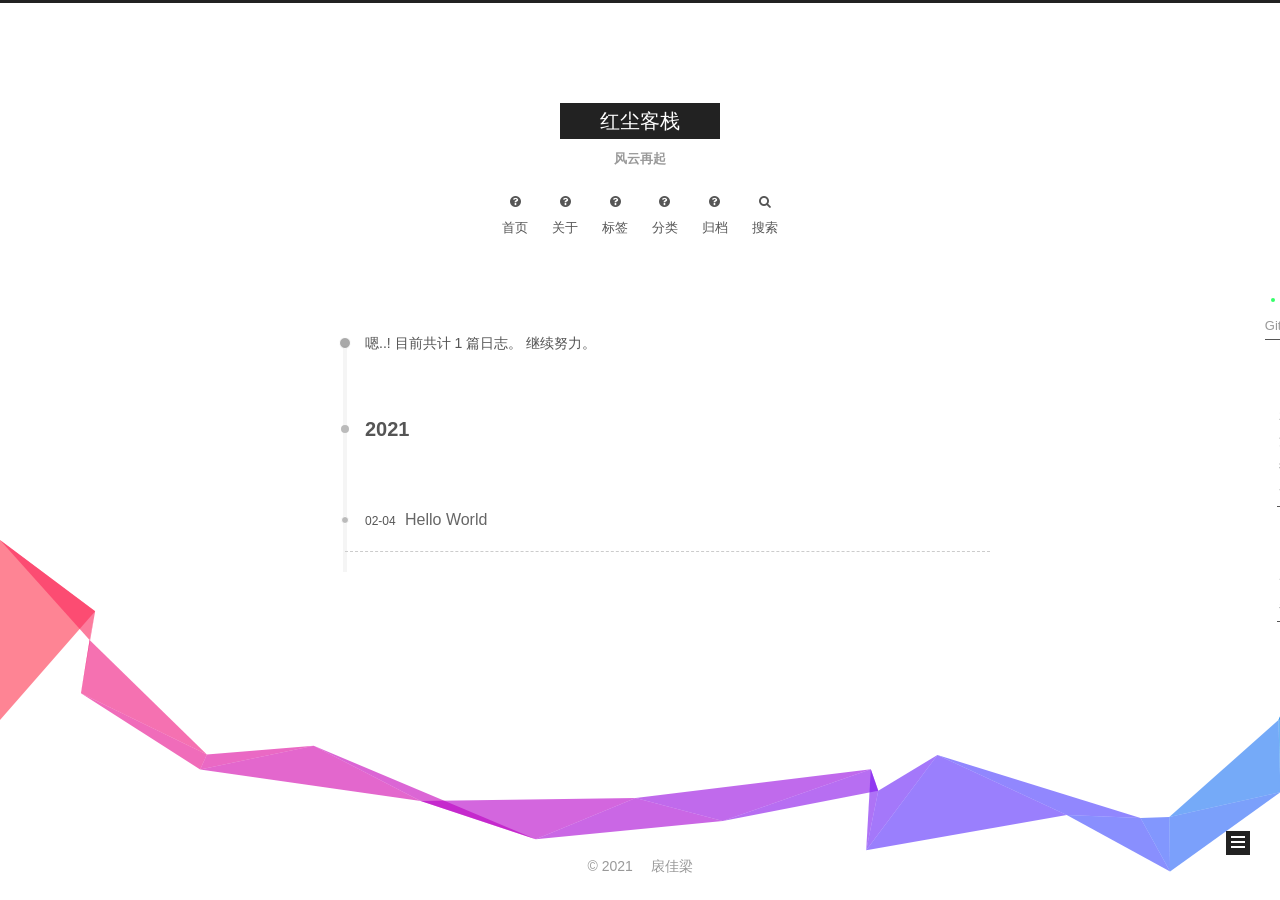
<file: archives/2021/02/index.html>
<!DOCTYPE html>




<html class="theme-next pisces" lang="zh-Hans">
<head>
  <meta charset="UTF-8"/>
<meta http-equiv="X-UA-Compatible" content="IE=edge" />
<meta name="viewport" content="width=device-width, initial-scale=1, maximum-scale=1"/>
<meta name="theme-color" content="#222">









<meta http-equiv="Cache-Control" content="no-transform" />
<meta http-equiv="Cache-Control" content="no-siteapp" />















  
  
  <link href="/lib/fancybox/source/jquery.fancybox.css?v=2.1.5" rel="stylesheet" type="text/css" />







<link href="/lib/font-awesome/css/font-awesome.min.css?v=4.6.2" rel="stylesheet" type="text/css" />

<link href="/css/main.css?v=5.1.4" rel="stylesheet" type="text/css" />


  <meta name="keywords" content="Hexo, NexT" />





  <link rel="alternate" href="/atom.xml" title="红尘客栈" type="application/atom+xml" />




  <link rel="shortcut icon" type="image/x-icon" href="/%5Bobject%20Object%5D?v=5.1.4" />






<meta name="description" content="江湖事,江湖了">
<meta property="og:type" content="website">
<meta property="og:title" content="红尘客栈">
<meta property="og:url" content="http://code.dreamqq.cn/archives/2021/02/index.html">
<meta property="og:site_name" content="红尘客栈">
<meta property="og:description" content="江湖事,江湖了">
<meta property="og:locale">
<meta property="article:author" content="扆佳梁">
<meta name="twitter:card" content="summary">



<script type="text/javascript" id="hexo.configurations">
  var NexT = window.NexT || {};
  var CONFIG = {
    root: '',
    scheme: 'Pisces',
    sidebar: {"position":"left","display":"post","offset":12,"b2t":false,"scrollpercent":false,"onmobile":false},
    fancybox: true,
    tabs: true,
    motion: ,
    duoshuo: {
      userId: '0',
      author: '博主'
    },
    algolia: {
      applicationID: '',
      apiKey: '',
      indexName: '',
      hits: {"per_page":10},
      labels: {"input_placeholder":"Search for Posts","hits_empty":"We didn't find any results for the search: ${query}","hits_stats":"${hits} results found in ${time} ms"}
    }
  };
</script>



  <link rel="canonical" href="http://code.dreamqq.cn/archives/2021/02/"/>





  <title>归档 | 红尘客栈</title>
  














<meta name="generator" content="Hexo 5.3.0"></head>

<body itemscope itemtype="http://schema.org/WebPage" lang="zh-Hans">

  
  
    
  

  <div class="container sidebar-position-left  page-archive  ">
    <div class="headband"></div>

    <header id="header" class="header" itemscope itemtype="http://schema.org/WPHeader">
      <div class="header-inner"><div class="site-brand-wrapper">
  <div class="site-meta ">
    

    <div class="custom-logo-site-title">
      <a href="/"  class="brand" rel="start">
        <span class="logo-line-before"><i></i></span>
        <span class="site-title">红尘客栈</span>
        <span class="logo-line-after"><i></i></span>
      </a>
    </div>
      
        <h1 class="site-subtitle" itemprop="description">风云再起</h1>
      
  </div>

  <div class="site-nav-toggle">
    <button>
      <span class="btn-bar"></span>
      <span class="btn-bar"></span>
      <span class="btn-bar"></span>
    </button>
  </div>
</div>

<nav class="site-nav">
  

  
    <ul id="menu" class="menu">
      
        
        <li class="menu-item menu-item-home">
          <a href="/%20%7C%7C%20home" rel="section">
            
              <i class="menu-item-icon fa fa-fw fa-question-circle"></i> <br />
            
            首页
          </a>
        </li>
      
        
        <li class="menu-item menu-item-about">
          <a href="/about/%20%7C%7C%20user" rel="section">
            
              <i class="menu-item-icon fa fa-fw fa-question-circle"></i> <br />
            
            关于
          </a>
        </li>
      
        
        <li class="menu-item menu-item-tags">
          <a href="/tags/%20%7C%7C%20tags" rel="section">
            
              <i class="menu-item-icon fa fa-fw fa-question-circle"></i> <br />
            
            标签
          </a>
        </li>
      
        
        <li class="menu-item menu-item-categories">
          <a href="/categories/%20%7C%7C%20th" rel="section">
            
              <i class="menu-item-icon fa fa-fw fa-question-circle"></i> <br />
            
            分类
          </a>
        </li>
      
        
        <li class="menu-item menu-item-archives">
          <a href="/archives/%20%7C%7C%20archive" rel="section">
            
              <i class="menu-item-icon fa fa-fw fa-question-circle"></i> <br />
            
            归档
          </a>
        </li>
      

      
        <li class="menu-item menu-item-search">
          
            <a href="javascript:;" class="popup-trigger">
          
            
              <i class="menu-item-icon fa fa-search fa-fw"></i> <br />
            
            搜索
          </a>
        </li>
      
    </ul>
  

  
    <div class="site-search">
      
  <div class="popup search-popup local-search-popup">
  <div class="local-search-header clearfix">
    <span class="search-icon">
      <i class="fa fa-search"></i>
    </span>
    <span class="popup-btn-close">
      <i class="fa fa-times-circle"></i>
    </span>
    <div class="local-search-input-wrapper">
      <input autocomplete="off"
             placeholder="搜索..." spellcheck="false"
             type="text" id="local-search-input">
    </div>
  </div>
  <div id="local-search-result"></div>
</div>



    </div>
  
</nav>



 </div>
    </header>

    <main id="main" class="main">
      <div class="main-inner">
        <div class="content-wrap">
          <div id="content" class="content">
            

  
  
  
  <div class="post-block archive">
    <div id="posts" class="posts-collapse">
      <span class="archive-move-on"></span>

      <span class="archive-page-counter">
        
        
        
          
        
        嗯..! 目前共计 1 篇日志。 继续努力。
      </span>

      

        
        
        

        
          
          <div class="collection-title">
            <h2 class="archive-year motion-element" id="archive-year-2021">2021</h2>
          </div>
        
        

        

  <article class="post post-type-normal" itemscope itemtype="http://schema.org/Article">
    <header class="post-header">

      <h3 class="post-title">
        
            <a class="post-title-link" href="/2021/02/04/hello-world/" itemprop="url">
              
                <span itemprop="name">Hello World</span>
              
            </a>
        
      </h3>

      <div class="post-meta">
        <time class="post-time" itemprop="dateCreated"
              datetime="2021-02-04T17:32:22+08:00"
              content="2021-02-04" >
          02-04
        </time>
      </div>

    </header>
  </article>



      

    </div>
  </div>
  
  
  

  



          </div>
          


          

        </div>
        
          
  
  <div class="sidebar-toggle">
    <div class="sidebar-toggle-line-wrap">
      <span class="sidebar-toggle-line sidebar-toggle-line-first"></span>
      <span class="sidebar-toggle-line sidebar-toggle-line-middle"></span>
      <span class="sidebar-toggle-line sidebar-toggle-line-last"></span>
    </div>
  </div>

  <aside id="sidebar" class="sidebar">
    
    <div class="sidebar-inner">

      

      

      <section class="site-overview sidebar-panel sidebar-panel-active">
        <div class="site-author motion-element" itemprop="author" itemscope itemtype="http://schema.org/Person">
          <img class="site-author-image" itemprop="image"
               src="/images/avatar.gif"
               alt="" />
          <p class="site-author-name" itemprop="name"></p>
           
              <p class="site-description motion-element" itemprop="description"></p>
           
        </div>
        <nav class="site-state motion-element">

          
            <div class="site-state-item site-state-posts">
              <a href="/archives/%20%7C%7C%20archive">
                <span class="site-state-item-count">1</span>
                <span class="site-state-item-name">日志</span>
              </a>
            </div>
          

          

          

        </nav>

        
          <div class="feed-link motion-element">
            <a href="/atom.xml" rel="alternate">
              <i class="fa fa-rss"></i>
              RSS
            </a>
          </div>
        

        <div class="links-of-author motion-element">
          
            
              <span class="links-of-author-item">
                <a href="https://github.com/ocswor || github" target="_blank" title="GitHub">
                  
                    <i class="fa fa-fw fa-globe"></i>
                  
                    
                      GitHub
                    
                </a>
              </span>
            
              <span class="links-of-author-item">
                <a href="https://weibo.com/315652625 || 新浪微博" target="_blank" title="新浪微博">
                  
                    <i class="fa fa-fw fa-globe"></i>
                  
                    
                      新浪微博
                    
                </a>
              </span>
            
              <span class="links-of-author-item">
                <a href="https://www.jianshu.com/u/0a7ce85a2708 || 简书" target="_blank" title="简书">
                  
                    <i class="fa fa-fw fa-globe"></i>
                  
                    
                      简书
                    
                </a>
              </span>
            
          
        </div>

        
        

        
        

        


      </section>

      

      

    </div>
  </aside>


        
      </div>
    </main>

    <footer id="footer" class="footer">
      <div class="footer-inner">
        <div class="copyright" >
  
  &copy; 
  <span itemprop="copyrightYear">2021</span>
  <span class="with-love">
    <i class="fa fa-"></i>
  </span>
  <span class="author" itemprop="copyrightHolder">扆佳梁</span>
</div>



        

        
      </div>
    </footer>

    
      <div class="back-to-top">
        <i class="fa fa-arrow-up"></i>
        
      </div>
    

  </div>

  

<script type="text/javascript">
  if (Object.prototype.toString.call(window.Promise) !== '[object Function]') {
    window.Promise = null;
  }
</script>









  










  



  
  <script type="text/javascript" src="/lib/jquery/index.js?v=2.1.3"></script>

  
  <script type="text/javascript" src="/lib/fastclick/lib/fastclick.min.js?v=1.0.6"></script>

  
  <script type="text/javascript" src="/lib/jquery_lazyload/jquery.lazyload.js?v=1.9.7"></script>

  
  <script type="text/javascript" src="/lib/velocity/velocity.min.js?v=1.2.1"></script>

  
  <script type="text/javascript" src="/lib/velocity/velocity.ui.min.js?v=1.2.1"></script>

  
  <script type="text/javascript" src="/lib/fancybox/source/jquery.fancybox.pack.js?v=2.1.5"></script>

  
  <script type="text/javascript" src="/lib/canvas-ribbon/canvas-ribbon.js"></script>


  


  <script type="text/javascript" src="/js/src/utils.js?v=5.1.4"></script>

  <script type="text/javascript" src="/js/src/motion.js?v=5.1.4"></script>



  
  


  <script type="text/javascript" src="/js/src/affix.js?v=5.1.4"></script>

  <script type="text/javascript" src="/js/src/schemes/pisces.js?v=5.1.4"></script>



  
  


  


  <script type="text/javascript" src="/js/src/bootstrap.js?v=5.1.4"></script>



  


  




	





  





  




  
    <script type="text/javascript">
    (function(){
      var appid = 'cytoTcINM';
      var conf = '34098ada83626a41061e47698571e1b4';
      var width = window.innerWidth || document.documentElement.clientWidth;
      if (width < 960) {
      window.document.write('<script id="changyan_mobile_js" charset="utf-8" type="text/javascript" src="https://changyan.sohu.com/upload/mobile/wap-js/changyan_mobile.js?client_id=' + appid + '&conf=' + conf + '"><\/script>'); } else { var loadJs=function(d,a){var c=document.getElementsByTagName("head")[0]||document.head||document.documentElement;var b=document.createElement("script");b.setAttribute("type","text/javascript");b.setAttribute("charset","UTF-8");b.setAttribute("src",d);if(typeof a==="function"){if(window.attachEvent){b.onreadystatechange=function(){var e=b.readyState;if(e==="loaded"||e==="complete"){b.onreadystatechange=null;a()}}}else{b.onload=a}}c.appendChild(b)};loadJs("https://changyan.sohu.com/upload/changyan.js",function(){
        window.changyan.api.config({appid:appid,conf:conf})});
      }
    })();
    </script>
    <script type="text/javascript" src="https://assets.changyan.sohu.com/upload/plugins/plugins.count.js"></script>
  



  

  <script type="text/javascript">
    // Popup Window;
    var isfetched = false;
    var isXml = true;
    // Search DB path;
    var search_path = "search.xml";
    if (search_path.length === 0) {
      search_path = "search.xml";
    } else if (/json$/i.test(search_path)) {
      isXml = false;
    }
    var path = "/" + search_path;
    // monitor main search box;

    var onPopupClose = function (e) {
      $('.popup').hide();
      $('#local-search-input').val('');
      $('.search-result-list').remove();
      $('#no-result').remove();
      $(".local-search-pop-overlay").remove();
      $('body').css('overflow', '');
    }

    function proceedsearch() {
      $("body")
        .append('<div class="search-popup-overlay local-search-pop-overlay"></div>')
        .css('overflow', 'hidden');
      $('.search-popup-overlay').click(onPopupClose);
      $('.popup').toggle();
      var $localSearchInput = $('#local-search-input');
      $localSearchInput.attr("autocapitalize", "none");
      $localSearchInput.attr("autocorrect", "off");
      $localSearchInput.focus();
    }

    // search function;
    var searchFunc = function(path, search_id, content_id) {
      'use strict';

      // start loading animation
      $("body")
        .append('<div class="search-popup-overlay local-search-pop-overlay">' +
          '<div id="search-loading-icon">' +
          '<i class="fa fa-spinner fa-pulse fa-5x fa-fw"></i>' +
          '</div>' +
          '</div>')
        .css('overflow', 'hidden');
      $("#search-loading-icon").css('margin', '20% auto 0 auto').css('text-align', 'center');

      $.ajax({
        url: path,
        dataType: isXml ? "xml" : "json",
        async: true,
        success: function(res) {
          // get the contents from search data
          isfetched = true;
          $('.popup').detach().appendTo('.header-inner');
          var datas = isXml ? $("entry", res).map(function() {
            return {
              title: $("title", this).text(),
              content: $("content",this).text(),
              url: $("url" , this).text()
            };
          }).get() : res;
          var input = document.getElementById(search_id);
          var resultContent = document.getElementById(content_id);
          var inputEventFunction = function() {
            var searchText = input.value.trim().toLowerCase();
            var keywords = searchText.split(/[\s\-]+/);
            if (keywords.length > 1) {
              keywords.push(searchText);
            }
            var resultItems = [];
            if (searchText.length > 0) {
              // perform local searching
              datas.forEach(function(data) {
                var isMatch = false;
                var hitCount = 0;
                var searchTextCount = 0;
                var title = data.title.trim();
                var titleInLowerCase = title.toLowerCase();
                var content = data.content.trim().replace(/<[^>]+>/g,"");
                var contentInLowerCase = content.toLowerCase();
                var articleUrl = decodeURIComponent(data.url);
                var indexOfTitle = [];
                var indexOfContent = [];
                // only match articles with not empty titles
                if(title != '') {
                  keywords.forEach(function(keyword) {
                    function getIndexByWord(word, text, caseSensitive) {
                      var wordLen = word.length;
                      if (wordLen === 0) {
                        return [];
                      }
                      var startPosition = 0, position = [], index = [];
                      if (!caseSensitive) {
                        text = text.toLowerCase();
                        word = word.toLowerCase();
                      }
                      while ((position = text.indexOf(word, startPosition)) > -1) {
                        index.push({position: position, word: word});
                        startPosition = position + wordLen;
                      }
                      return index;
                    }

                    indexOfTitle = indexOfTitle.concat(getIndexByWord(keyword, titleInLowerCase, false));
                    indexOfContent = indexOfContent.concat(getIndexByWord(keyword, contentInLowerCase, false));
                  });
                  if (indexOfTitle.length > 0 || indexOfContent.length > 0) {
                    isMatch = true;
                    hitCount = indexOfTitle.length + indexOfContent.length;
                  }
                }

                // show search results

                if (isMatch) {
                  // sort index by position of keyword

                  [indexOfTitle, indexOfContent].forEach(function (index) {
                    index.sort(function (itemLeft, itemRight) {
                      if (itemRight.position !== itemLeft.position) {
                        return itemRight.position - itemLeft.position;
                      } else {
                        return itemLeft.word.length - itemRight.word.length;
                      }
                    });
                  });

                  // merge hits into slices

                  function mergeIntoSlice(text, start, end, index) {
                    var item = index[index.length - 1];
                    var position = item.position;
                    var word = item.word;
                    var hits = [];
                    var searchTextCountInSlice = 0;
                    while (position + word.length <= end && index.length != 0) {
                      if (word === searchText) {
                        searchTextCountInSlice++;
                      }
                      hits.push({position: position, length: word.length});
                      var wordEnd = position + word.length;

                      // move to next position of hit

                      index.pop();
                      while (index.length != 0) {
                        item = index[index.length - 1];
                        position = item.position;
                        word = item.word;
                        if (wordEnd > position) {
                          index.pop();
                        } else {
                          break;
                        }
                      }
                    }
                    searchTextCount += searchTextCountInSlice;
                    return {
                      hits: hits,
                      start: start,
                      end: end,
                      searchTextCount: searchTextCountInSlice
                    };
                  }

                  var slicesOfTitle = [];
                  if (indexOfTitle.length != 0) {
                    slicesOfTitle.push(mergeIntoSlice(title, 0, title.length, indexOfTitle));
                  }

                  var slicesOfContent = [];
                  while (indexOfContent.length != 0) {
                    var item = indexOfContent[indexOfContent.length - 1];
                    var position = item.position;
                    var word = item.word;
                    // cut out 100 characters
                    var start = position - 20;
                    var end = position + 80;
                    if(start < 0){
                      start = 0;
                    }
                    if (end < position + word.length) {
                      end = position + word.length;
                    }
                    if(end > content.length){
                      end = content.length;
                    }
                    slicesOfContent.push(mergeIntoSlice(content, start, end, indexOfContent));
                  }

                  // sort slices in content by search text's count and hits' count

                  slicesOfContent.sort(function (sliceLeft, sliceRight) {
                    if (sliceLeft.searchTextCount !== sliceRight.searchTextCount) {
                      return sliceRight.searchTextCount - sliceLeft.searchTextCount;
                    } else if (sliceLeft.hits.length !== sliceRight.hits.length) {
                      return sliceRight.hits.length - sliceLeft.hits.length;
                    } else {
                      return sliceLeft.start - sliceRight.start;
                    }
                  });

                  // select top N slices in content

                  var upperBound = parseInt('1');
                  if (upperBound >= 0) {
                    slicesOfContent = slicesOfContent.slice(0, upperBound);
                  }

                  // highlight title and content

                  function highlightKeyword(text, slice) {
                    var result = '';
                    var prevEnd = slice.start;
                    slice.hits.forEach(function (hit) {
                      result += text.substring(prevEnd, hit.position);
                      var end = hit.position + hit.length;
                      result += '<b class="search-keyword">' + text.substring(hit.position, end) + '</b>';
                      prevEnd = end;
                    });
                    result += text.substring(prevEnd, slice.end);
                    return result;
                  }

                  var resultItem = '';

                  if (slicesOfTitle.length != 0) {
                    resultItem += "<li><a href='" + articleUrl + "' class='search-result-title'>" + highlightKeyword(title, slicesOfTitle[0]) + "</a>";
                  } else {
                    resultItem += "<li><a href='" + articleUrl + "' class='search-result-title'>" + title + "</a>";
                  }

                  slicesOfContent.forEach(function (slice) {
                    resultItem += "<a href='" + articleUrl + "'>" +
                      "<p class=\"search-result\">" + highlightKeyword(content, slice) +
                      "...</p>" + "</a>";
                  });

                  resultItem += "</li>";
                  resultItems.push({
                    item: resultItem,
                    searchTextCount: searchTextCount,
                    hitCount: hitCount,
                    id: resultItems.length
                  });
                }
              })
            };
            if (keywords.length === 1 && keywords[0] === "") {
              resultContent.innerHTML = '<div id="no-result"><i class="fa fa-search fa-5x" /></div>'
            } else if (resultItems.length === 0) {
              resultContent.innerHTML = '<div id="no-result"><i class="fa fa-frown-o fa-5x" /></div>'
            } else {
              resultItems.sort(function (resultLeft, resultRight) {
                if (resultLeft.searchTextCount !== resultRight.searchTextCount) {
                  return resultRight.searchTextCount - resultLeft.searchTextCount;
                } else if (resultLeft.hitCount !== resultRight.hitCount) {
                  return resultRight.hitCount - resultLeft.hitCount;
                } else {
                  return resultRight.id - resultLeft.id;
                }
              });
              var searchResultList = '<ul class=\"search-result-list\">';
              resultItems.forEach(function (result) {
                searchResultList += result.item;
              })
              searchResultList += "</ul>";
              resultContent.innerHTML = searchResultList;
            }
          }

          if ('auto' === 'auto') {
            input.addEventListener('input', inputEventFunction);
          } else {
            $('.search-icon').click(inputEventFunction);
            input.addEventListener('keypress', function (event) {
              if (event.keyCode === 13) {
                inputEventFunction();
              }
            });
          }

          // remove loading animation
          $(".local-search-pop-overlay").remove();
          $('body').css('overflow', '');

          proceedsearch();
        }
      });
    }

    // handle and trigger popup window;
    $('.popup-trigger').click(function(e) {
      e.stopPropagation();
      if (isfetched === false) {
        searchFunc(path, 'local-search-input', 'local-search-result');
      } else {
        proceedsearch();
      };
    });

    $('.popup-btn-close').click(onPopupClose);
    $('.popup').click(function(e){
      e.stopPropagation();
    });
    $(document).on('keyup', function (event) {
      var shouldDismissSearchPopup = event.which === 27 &&
        $('.search-popup').is(':visible');
      if (shouldDismissSearchPopup) {
        onPopupClose();
      }
    });
  </script>





  

  

  

  

  

  

</body>
</html>
</file>
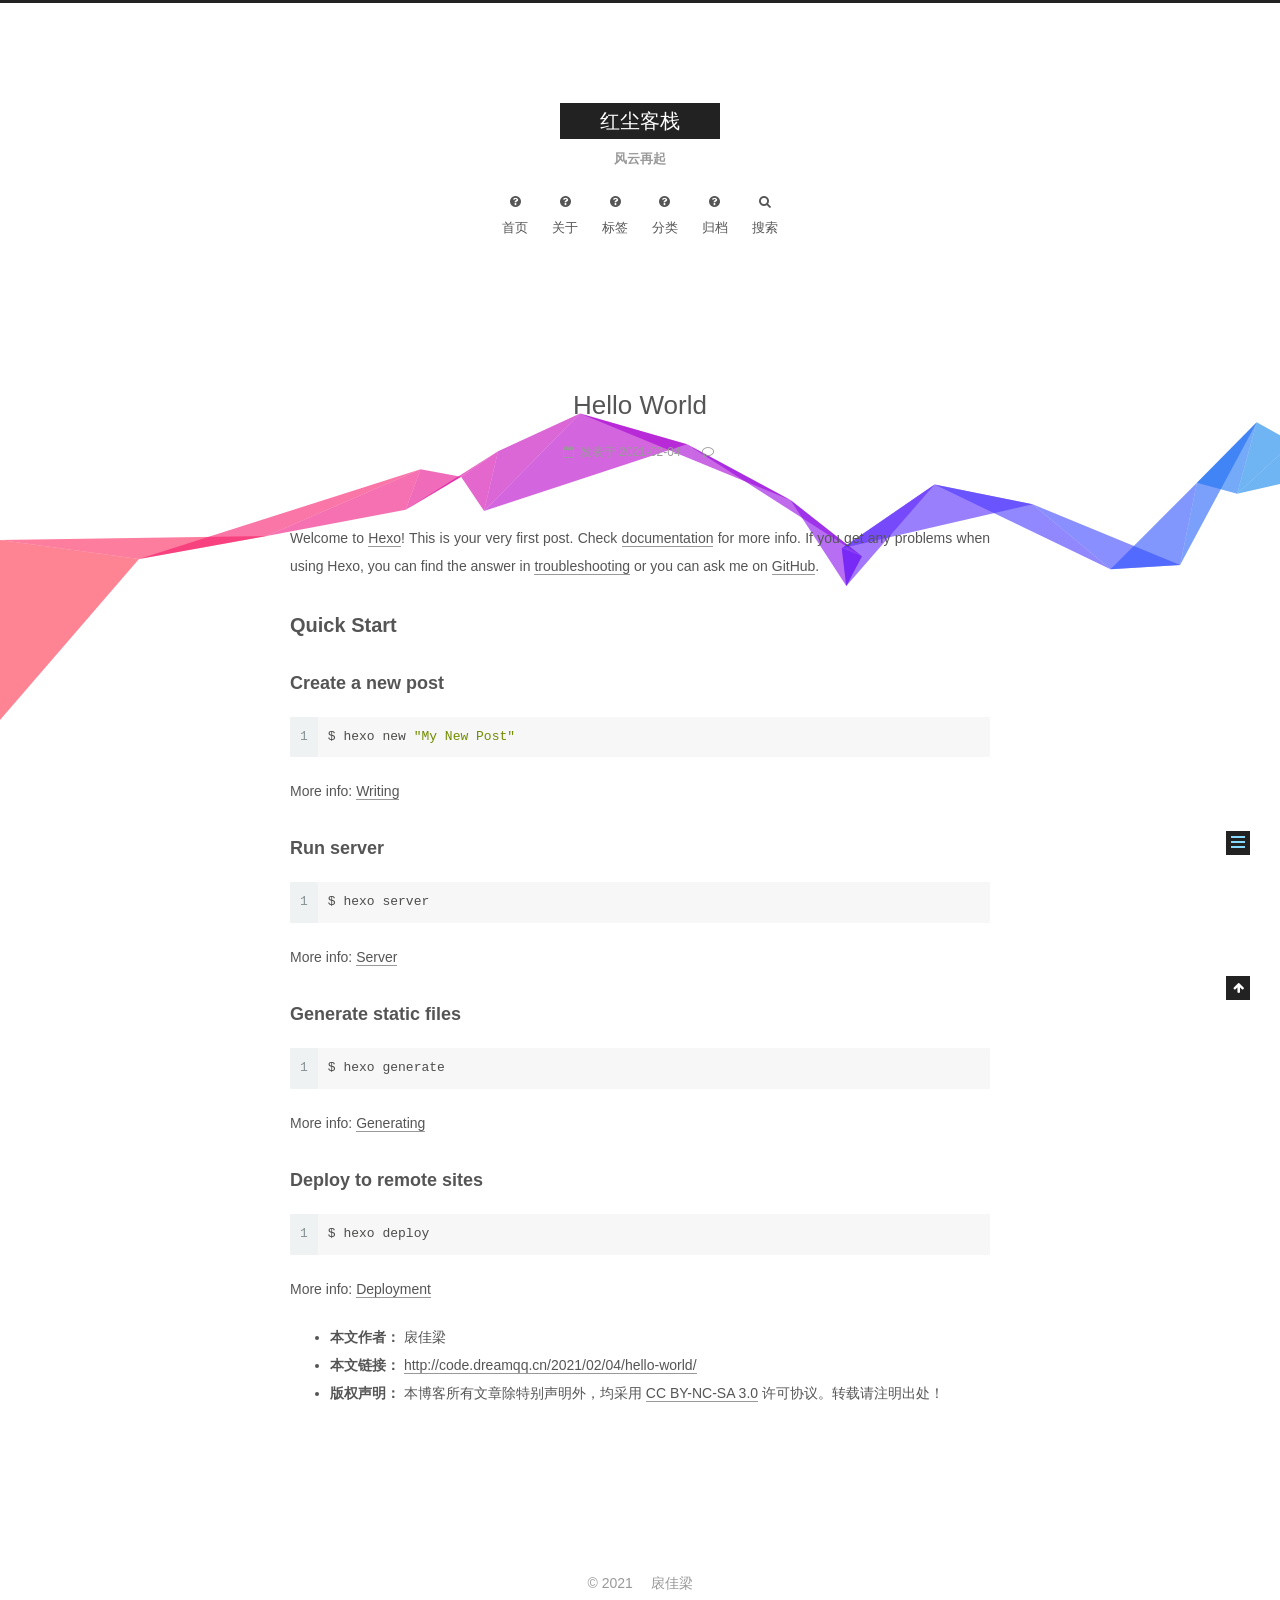
<file: 2021/02/04/hello-world/index.html>
<!DOCTYPE html>




<html class="theme-next pisces" lang="zh-Hans">
<head>
  <meta charset="UTF-8"/>
<meta http-equiv="X-UA-Compatible" content="IE=edge" />
<meta name="viewport" content="width=device-width, initial-scale=1, maximum-scale=1"/>
<meta name="theme-color" content="#222">









<meta http-equiv="Cache-Control" content="no-transform" />
<meta http-equiv="Cache-Control" content="no-siteapp" />















  
  
  <link href="/lib/fancybox/source/jquery.fancybox.css?v=2.1.5" rel="stylesheet" type="text/css" />







<link href="/lib/font-awesome/css/font-awesome.min.css?v=4.6.2" rel="stylesheet" type="text/css" />

<link href="/css/main.css?v=5.1.4" rel="stylesheet" type="text/css" />


  <meta name="keywords" content="Hexo, NexT" />




  


  <link rel="alternate" href="/atom.xml" title="红尘客栈" type="application/atom+xml" />




  <link rel="shortcut icon" type="image/x-icon" href="/%5Bobject%20Object%5D?v=5.1.4" />






<meta name="description" content="Welcome to Hexo! This is your very first post. Check documentation for more info. If you get any problems when using Hexo, you can find the answer in troubleshooting or you can ask me on GitHub. Quick">
<meta property="og:type" content="article">
<meta property="og:title" content="Hello World">
<meta property="og:url" content="http://code.dreamqq.cn/2021/02/04/hello-world/index.html">
<meta property="og:site_name" content="红尘客栈">
<meta property="og:description" content="Welcome to Hexo! This is your very first post. Check documentation for more info. If you get any problems when using Hexo, you can find the answer in troubleshooting or you can ask me on GitHub. Quick">
<meta property="og:locale">
<meta property="article:published_time" content="2021-02-04T09:32:22.174Z">
<meta property="article:modified_time" content="2021-02-04T09:32:22.174Z">
<meta property="article:author" content="扆佳梁">
<meta name="twitter:card" content="summary">



<script type="text/javascript" id="hexo.configurations">
  var NexT = window.NexT || {};
  var CONFIG = {
    root: '',
    scheme: 'Pisces',
    sidebar: {"position":"left","display":"post","offset":12,"b2t":false,"scrollpercent":false,"onmobile":false},
    fancybox: true,
    tabs: true,
    motion: ,
    duoshuo: {
      userId: '0',
      author: '博主'
    },
    algolia: {
      applicationID: '',
      apiKey: '',
      indexName: '',
      hits: {"per_page":10},
      labels: {"input_placeholder":"Search for Posts","hits_empty":"We didn't find any results for the search: ${query}","hits_stats":"${hits} results found in ${time} ms"}
    }
  };
</script>



  <link rel="canonical" href="http://code.dreamqq.cn/2021/02/04/hello-world/"/>





  <title>Hello World | 红尘客栈</title>
  














<meta name="generator" content="Hexo 5.3.0"></head>

<body itemscope itemtype="http://schema.org/WebPage" lang="zh-Hans">

  
  
    
  

  <div class="container sidebar-position-left page-post-detail ">
    <div class="headband"></div>

    <header id="header" class="header" itemscope itemtype="http://schema.org/WPHeader">
      <div class="header-inner"><div class="site-brand-wrapper">
  <div class="site-meta ">
    

    <div class="custom-logo-site-title">
      <a href="/"  class="brand" rel="start">
        <span class="logo-line-before"><i></i></span>
        <span class="site-title">红尘客栈</span>
        <span class="logo-line-after"><i></i></span>
      </a>
    </div>
      
        <h1 class="site-subtitle" itemprop="description">风云再起</h1>
      
  </div>

  <div class="site-nav-toggle">
    <button>
      <span class="btn-bar"></span>
      <span class="btn-bar"></span>
      <span class="btn-bar"></span>
    </button>
  </div>
</div>

<nav class="site-nav">
  

  
    <ul id="menu" class="menu">
      
        
        <li class="menu-item menu-item-home">
          <a href="/%20%7C%7C%20home" rel="section">
            
              <i class="menu-item-icon fa fa-fw fa-question-circle"></i> <br />
            
            首页
          </a>
        </li>
      
        
        <li class="menu-item menu-item-about">
          <a href="/about/%20%7C%7C%20user" rel="section">
            
              <i class="menu-item-icon fa fa-fw fa-question-circle"></i> <br />
            
            关于
          </a>
        </li>
      
        
        <li class="menu-item menu-item-tags">
          <a href="/tags/%20%7C%7C%20tags" rel="section">
            
              <i class="menu-item-icon fa fa-fw fa-question-circle"></i> <br />
            
            标签
          </a>
        </li>
      
        
        <li class="menu-item menu-item-categories">
          <a href="/categories/%20%7C%7C%20th" rel="section">
            
              <i class="menu-item-icon fa fa-fw fa-question-circle"></i> <br />
            
            分类
          </a>
        </li>
      
        
        <li class="menu-item menu-item-archives">
          <a href="/archives/%20%7C%7C%20archive" rel="section">
            
              <i class="menu-item-icon fa fa-fw fa-question-circle"></i> <br />
            
            归档
          </a>
        </li>
      

      
        <li class="menu-item menu-item-search">
          
            <a href="javascript:;" class="popup-trigger">
          
            
              <i class="menu-item-icon fa fa-search fa-fw"></i> <br />
            
            搜索
          </a>
        </li>
      
    </ul>
  

  
    <div class="site-search">
      
  <div class="popup search-popup local-search-popup">
  <div class="local-search-header clearfix">
    <span class="search-icon">
      <i class="fa fa-search"></i>
    </span>
    <span class="popup-btn-close">
      <i class="fa fa-times-circle"></i>
    </span>
    <div class="local-search-input-wrapper">
      <input autocomplete="off"
             placeholder="搜索..." spellcheck="false"
             type="text" id="local-search-input">
    </div>
  </div>
  <div id="local-search-result"></div>
</div>



    </div>
  
</nav>



 </div>
    </header>

    <main id="main" class="main">
      <div class="main-inner">
        <div class="content-wrap">
          <div id="content" class="content">
            

  <div id="posts" class="posts-expand">
    

  

  
  
  

  <article class="post post-type-normal" itemscope itemtype="http://schema.org/Article">
  
  
  
  <div class="post-block">
    <link itemprop="mainEntityOfPage" href="http://code.dreamqq.cn/2021/02/04/hello-world/">

    <span hidden itemprop="author" itemscope itemtype="http://schema.org/Person">
      <meta itemprop="name" content="">
      <meta itemprop="description" content="">
      <meta itemprop="image" content="/images/avatar.gif">
    </span>

    <span hidden itemprop="publisher" itemscope itemtype="http://schema.org/Organization">
      <meta itemprop="name" content="红尘客栈">
    </span>

    
      <header class="post-header">

        
        
          <h2 class="post-title" itemprop="name headline">Hello World</h2>
        

        <div class="post-meta">
          <span class="post-time">
            
              <span class="post-meta-item-icon">
                <i class="fa fa-calendar-o"></i>
              </span>
              
                <span class="post-meta-item-text">发表于</span>
              
              <time title="创建于" itemprop="dateCreated datePublished" datetime="2021-02-04T17:32:22+08:00">
                2021-02-04
              </time>
            

            

            
          </span>

          

          
            
              <span class="post-comments-count">
              <span class="post-meta-divider">|</span>
              <span class="post-meta-item-icon">
                <i class="fa fa-comment-o"></i>
              </span>
              
                <a href="/2021/02/04/hello-world/#SOHUCS" itemprop="discussionUrl">
                  <span id="changyan_count_unit" class="post-comments-count hc-comment-count" data-xid="2021/02/04/hello-world/" itemprop="commentsCount"></span>
                </a>
              
            
          

          
          

          

          

          

        </div>
      </header>
    

    
    
    
    <div class="post-body" itemprop="articleBody">

      
      

      
        <p>Welcome to <a target="_blank" rel="noopener" href="https://hexo.io/">Hexo</a>! This is your very first post. Check <a target="_blank" rel="noopener" href="https://hexo.io/docs/">documentation</a> for more info. If you get any problems when using Hexo, you can find the answer in <a target="_blank" rel="noopener" href="https://hexo.io/docs/troubleshooting.html">troubleshooting</a> or you can ask me on <a target="_blank" rel="noopener" href="https://github.com/hexojs/hexo/issues">GitHub</a>.</p>
<h2 id="Quick-Start"><a href="#Quick-Start" class="headerlink" title="Quick Start"></a>Quick Start</h2><h3 id="Create-a-new-post"><a href="#Create-a-new-post" class="headerlink" title="Create a new post"></a>Create a new post</h3><figure class="highlight bash"><table><tr><td class="gutter"><pre><span class="line">1</span><br></pre></td><td class="code"><pre><span class="line">$ hexo new <span class="string">&quot;My New Post&quot;</span></span><br></pre></td></tr></table></figure>
<p>More info: <a target="_blank" rel="noopener" href="https://hexo.io/docs/writing.html">Writing</a></p>
<h3 id="Run-server"><a href="#Run-server" class="headerlink" title="Run server"></a>Run server</h3><figure class="highlight bash"><table><tr><td class="gutter"><pre><span class="line">1</span><br></pre></td><td class="code"><pre><span class="line">$ hexo server</span><br></pre></td></tr></table></figure>
<p>More info: <a target="_blank" rel="noopener" href="https://hexo.io/docs/server.html">Server</a></p>
<h3 id="Generate-static-files"><a href="#Generate-static-files" class="headerlink" title="Generate static files"></a>Generate static files</h3><figure class="highlight bash"><table><tr><td class="gutter"><pre><span class="line">1</span><br></pre></td><td class="code"><pre><span class="line">$ hexo generate</span><br></pre></td></tr></table></figure>
<p>More info: <a target="_blank" rel="noopener" href="https://hexo.io/docs/generating.html">Generating</a></p>
<h3 id="Deploy-to-remote-sites"><a href="#Deploy-to-remote-sites" class="headerlink" title="Deploy to remote sites"></a>Deploy to remote sites</h3><figure class="highlight bash"><table><tr><td class="gutter"><pre><span class="line">1</span><br></pre></td><td class="code"><pre><span class="line">$ hexo deploy</span><br></pre></td></tr></table></figure>
<p>More info: <a target="_blank" rel="noopener" href="https://hexo.io/docs/one-command-deployment.html">Deployment</a></p>

      
    </div>
    
    
    

    

    

    
      <div>
        <ul class="post-copyright">
  <li class="post-copyright-author">
    <strong>本文作者：</strong>
    扆佳梁
  </li>
  <li class="post-copyright-link">
    <strong>本文链接：</strong>
    <a href="http://code.dreamqq.cn/2021/02/04/hello-world/" title="Hello World">http://code.dreamqq.cn/2021/02/04/hello-world/</a>
  </li>
  <li class="post-copyright-license">
    <strong>版权声明： </strong>
    本博客所有文章除特别声明外，均采用 <a href="https://creativecommons.org/licenses/by-nc-sa/3.0/" rel="external nofollow" target="_blank">CC BY-NC-SA 3.0</a> 许可协议。转载请注明出处！
  </li>
</ul>

      </div>
    

    <footer class="post-footer">
      

      
      
      

      

      
      
    </footer>
  </div>
  
  
  
  </article>



    <div class="post-spread">
      
    </div>
  </div>


          </div>
          


          
  <div class="comments" id="comments">
    
      <div id="SOHUCS"></div>
    
  </div>


        </div>
        
          
  
  <div class="sidebar-toggle">
    <div class="sidebar-toggle-line-wrap">
      <span class="sidebar-toggle-line sidebar-toggle-line-first"></span>
      <span class="sidebar-toggle-line sidebar-toggle-line-middle"></span>
      <span class="sidebar-toggle-line sidebar-toggle-line-last"></span>
    </div>
  </div>

  <aside id="sidebar" class="sidebar">
    
    <div class="sidebar-inner">

      

      
        <ul class="sidebar-nav motion-element">
          <li class="sidebar-nav-toc sidebar-nav-active" data-target="post-toc-wrap" >
            文章目录
          </li>
          <li class="sidebar-nav-overview" data-target="site-overview">
            站点概览
          </li>
        </ul>
      

      <section class="site-overview sidebar-panel">
        <div class="site-author motion-element" itemprop="author" itemscope itemtype="http://schema.org/Person">
          <img class="site-author-image" itemprop="image"
               src="/images/avatar.gif"
               alt="" />
          <p class="site-author-name" itemprop="name"></p>
           
              <p class="site-description motion-element" itemprop="description"></p>
           
        </div>
        <nav class="site-state motion-element">

          
            <div class="site-state-item site-state-posts">
              <a href="/archives/%20%7C%7C%20archive">
                <span class="site-state-item-count">1</span>
                <span class="site-state-item-name">日志</span>
              </a>
            </div>
          

          

          

        </nav>

        
          <div class="feed-link motion-element">
            <a href="/atom.xml" rel="alternate">
              <i class="fa fa-rss"></i>
              RSS
            </a>
          </div>
        

        <div class="links-of-author motion-element">
          
            
              <span class="links-of-author-item">
                <a href="https://github.com/ocswor || github" target="_blank" title="GitHub">
                  
                    <i class="fa fa-fw fa-globe"></i>
                  
                    
                      GitHub
                    
                </a>
              </span>
            
              <span class="links-of-author-item">
                <a href="https://weibo.com/315652625 || 新浪微博" target="_blank" title="新浪微博">
                  
                    <i class="fa fa-fw fa-globe"></i>
                  
                    
                      新浪微博
                    
                </a>
              </span>
            
              <span class="links-of-author-item">
                <a href="https://www.jianshu.com/u/0a7ce85a2708 || 简书" target="_blank" title="简书">
                  
                    <i class="fa fa-fw fa-globe"></i>
                  
                    
                      简书
                    
                </a>
              </span>
            
          
        </div>

        
        

        
        

        


      </section>

      
      <!--noindex-->
        <section class="post-toc-wrap motion-element sidebar-panel sidebar-panel-active">
          <div class="post-toc">

            
              
            

            
              <div class="post-toc-content"><ol class="nav"><li class="nav-item nav-level-2"><a class="nav-link" href="#Quick-Start"><span class="nav-number">1.</span> <span class="nav-text">Quick Start</span></a><ol class="nav-child"><li class="nav-item nav-level-3"><a class="nav-link" href="#Create-a-new-post"><span class="nav-number">1.1.</span> <span class="nav-text">Create a new post</span></a></li><li class="nav-item nav-level-3"><a class="nav-link" href="#Run-server"><span class="nav-number">1.2.</span> <span class="nav-text">Run server</span></a></li><li class="nav-item nav-level-3"><a class="nav-link" href="#Generate-static-files"><span class="nav-number">1.3.</span> <span class="nav-text">Generate static files</span></a></li><li class="nav-item nav-level-3"><a class="nav-link" href="#Deploy-to-remote-sites"><span class="nav-number">1.4.</span> <span class="nav-text">Deploy to remote sites</span></a></li></ol></li></ol></div>
            

          </div>
        </section>
      <!--/noindex-->
      

      

    </div>
  </aside>


        
      </div>
    </main>

    <footer id="footer" class="footer">
      <div class="footer-inner">
        <div class="copyright" >
  
  &copy; 
  <span itemprop="copyrightYear">2021</span>
  <span class="with-love">
    <i class="fa fa-"></i>
  </span>
  <span class="author" itemprop="copyrightHolder">扆佳梁</span>
</div>



        

        
      </div>
    </footer>

    
      <div class="back-to-top">
        <i class="fa fa-arrow-up"></i>
        
      </div>
    

  </div>

  

<script type="text/javascript">
  if (Object.prototype.toString.call(window.Promise) !== '[object Function]') {
    window.Promise = null;
  }
</script>









  










  



  
  <script type="text/javascript" src="/lib/jquery/index.js?v=2.1.3"></script>

  
  <script type="text/javascript" src="/lib/fastclick/lib/fastclick.min.js?v=1.0.6"></script>

  
  <script type="text/javascript" src="/lib/jquery_lazyload/jquery.lazyload.js?v=1.9.7"></script>

  
  <script type="text/javascript" src="/lib/velocity/velocity.min.js?v=1.2.1"></script>

  
  <script type="text/javascript" src="/lib/velocity/velocity.ui.min.js?v=1.2.1"></script>

  
  <script type="text/javascript" src="/lib/fancybox/source/jquery.fancybox.pack.js?v=2.1.5"></script>

  
  <script type="text/javascript" src="/lib/canvas-ribbon/canvas-ribbon.js"></script>


  


  <script type="text/javascript" src="/js/src/utils.js?v=5.1.4"></script>

  <script type="text/javascript" src="/js/src/motion.js?v=5.1.4"></script>



  
  


  <script type="text/javascript" src="/js/src/affix.js?v=5.1.4"></script>

  <script type="text/javascript" src="/js/src/schemes/pisces.js?v=5.1.4"></script>



  
  <script type="text/javascript" src="/js/src/scrollspy.js?v=5.1.4"></script>
<script type="text/javascript" src="/js/src/post-details.js?v=5.1.4"></script>



  


  <script type="text/javascript" src="/js/src/bootstrap.js?v=5.1.4"></script>



  


  




	





  





  




  
    <script type="text/javascript">
    (function(){
      var appid = 'cytoTcINM';
      var conf = '34098ada83626a41061e47698571e1b4';
      var width = window.innerWidth || document.documentElement.clientWidth;
      if (width < 960) {
      window.document.write('<script id="changyan_mobile_js" charset="utf-8" type="text/javascript" src="https://changyan.sohu.com/upload/mobile/wap-js/changyan_mobile.js?client_id=' + appid + '&conf=' + conf + '"><\/script>'); } else { var loadJs=function(d,a){var c=document.getElementsByTagName("head")[0]||document.head||document.documentElement;var b=document.createElement("script");b.setAttribute("type","text/javascript");b.setAttribute("charset","UTF-8");b.setAttribute("src",d);if(typeof a==="function"){if(window.attachEvent){b.onreadystatechange=function(){var e=b.readyState;if(e==="loaded"||e==="complete"){b.onreadystatechange=null;a()}}}else{b.onload=a}}c.appendChild(b)};loadJs("https://changyan.sohu.com/upload/changyan.js",function(){
        window.changyan.api.config({appid:appid,conf:conf})});
      }
    })();
    </script>
    <script type="text/javascript" src="https://assets.changyan.sohu.com/upload/plugins/plugins.count.js"></script>
  



  

  <script type="text/javascript">
    // Popup Window;
    var isfetched = false;
    var isXml = true;
    // Search DB path;
    var search_path = "search.xml";
    if (search_path.length === 0) {
      search_path = "search.xml";
    } else if (/json$/i.test(search_path)) {
      isXml = false;
    }
    var path = "/" + search_path;
    // monitor main search box;

    var onPopupClose = function (e) {
      $('.popup').hide();
      $('#local-search-input').val('');
      $('.search-result-list').remove();
      $('#no-result').remove();
      $(".local-search-pop-overlay").remove();
      $('body').css('overflow', '');
    }

    function proceedsearch() {
      $("body")
        .append('<div class="search-popup-overlay local-search-pop-overlay"></div>')
        .css('overflow', 'hidden');
      $('.search-popup-overlay').click(onPopupClose);
      $('.popup').toggle();
      var $localSearchInput = $('#local-search-input');
      $localSearchInput.attr("autocapitalize", "none");
      $localSearchInput.attr("autocorrect", "off");
      $localSearchInput.focus();
    }

    // search function;
    var searchFunc = function(path, search_id, content_id) {
      'use strict';

      // start loading animation
      $("body")
        .append('<div class="search-popup-overlay local-search-pop-overlay">' +
          '<div id="search-loading-icon">' +
          '<i class="fa fa-spinner fa-pulse fa-5x fa-fw"></i>' +
          '</div>' +
          '</div>')
        .css('overflow', 'hidden');
      $("#search-loading-icon").css('margin', '20% auto 0 auto').css('text-align', 'center');

      $.ajax({
        url: path,
        dataType: isXml ? "xml" : "json",
        async: true,
        success: function(res) {
          // get the contents from search data
          isfetched = true;
          $('.popup').detach().appendTo('.header-inner');
          var datas = isXml ? $("entry", res).map(function() {
            return {
              title: $("title", this).text(),
              content: $("content",this).text(),
              url: $("url" , this).text()
            };
          }).get() : res;
          var input = document.getElementById(search_id);
          var resultContent = document.getElementById(content_id);
          var inputEventFunction = function() {
            var searchText = input.value.trim().toLowerCase();
            var keywords = searchText.split(/[\s\-]+/);
            if (keywords.length > 1) {
              keywords.push(searchText);
            }
            var resultItems = [];
            if (searchText.length > 0) {
              // perform local searching
              datas.forEach(function(data) {
                var isMatch = false;
                var hitCount = 0;
                var searchTextCount = 0;
                var title = data.title.trim();
                var titleInLowerCase = title.toLowerCase();
                var content = data.content.trim().replace(/<[^>]+>/g,"");
                var contentInLowerCase = content.toLowerCase();
                var articleUrl = decodeURIComponent(data.url);
                var indexOfTitle = [];
                var indexOfContent = [];
                // only match articles with not empty titles
                if(title != '') {
                  keywords.forEach(function(keyword) {
                    function getIndexByWord(word, text, caseSensitive) {
                      var wordLen = word.length;
                      if (wordLen === 0) {
                        return [];
                      }
                      var startPosition = 0, position = [], index = [];
                      if (!caseSensitive) {
                        text = text.toLowerCase();
                        word = word.toLowerCase();
                      }
                      while ((position = text.indexOf(word, startPosition)) > -1) {
                        index.push({position: position, word: word});
                        startPosition = position + wordLen;
                      }
                      return index;
                    }

                    indexOfTitle = indexOfTitle.concat(getIndexByWord(keyword, titleInLowerCase, false));
                    indexOfContent = indexOfContent.concat(getIndexByWord(keyword, contentInLowerCase, false));
                  });
                  if (indexOfTitle.length > 0 || indexOfContent.length > 0) {
                    isMatch = true;
                    hitCount = indexOfTitle.length + indexOfContent.length;
                  }
                }

                // show search results

                if (isMatch) {
                  // sort index by position of keyword

                  [indexOfTitle, indexOfContent].forEach(function (index) {
                    index.sort(function (itemLeft, itemRight) {
                      if (itemRight.position !== itemLeft.position) {
                        return itemRight.position - itemLeft.position;
                      } else {
                        return itemLeft.word.length - itemRight.word.length;
                      }
                    });
                  });

                  // merge hits into slices

                  function mergeIntoSlice(text, start, end, index) {
                    var item = index[index.length - 1];
                    var position = item.position;
                    var word = item.word;
                    var hits = [];
                    var searchTextCountInSlice = 0;
                    while (position + word.length <= end && index.length != 0) {
                      if (word === searchText) {
                        searchTextCountInSlice++;
                      }
                      hits.push({position: position, length: word.length});
                      var wordEnd = position + word.length;

                      // move to next position of hit

                      index.pop();
                      while (index.length != 0) {
                        item = index[index.length - 1];
                        position = item.position;
                        word = item.word;
                        if (wordEnd > position) {
                          index.pop();
                        } else {
                          break;
                        }
                      }
                    }
                    searchTextCount += searchTextCountInSlice;
                    return {
                      hits: hits,
                      start: start,
                      end: end,
                      searchTextCount: searchTextCountInSlice
                    };
                  }

                  var slicesOfTitle = [];
                  if (indexOfTitle.length != 0) {
                    slicesOfTitle.push(mergeIntoSlice(title, 0, title.length, indexOfTitle));
                  }

                  var slicesOfContent = [];
                  while (indexOfContent.length != 0) {
                    var item = indexOfContent[indexOfContent.length - 1];
                    var position = item.position;
                    var word = item.word;
                    // cut out 100 characters
                    var start = position - 20;
                    var end = position + 80;
                    if(start < 0){
                      start = 0;
                    }
                    if (end < position + word.length) {
                      end = position + word.length;
                    }
                    if(end > content.length){
                      end = content.length;
                    }
                    slicesOfContent.push(mergeIntoSlice(content, start, end, indexOfContent));
                  }

                  // sort slices in content by search text's count and hits' count

                  slicesOfContent.sort(function (sliceLeft, sliceRight) {
                    if (sliceLeft.searchTextCount !== sliceRight.searchTextCount) {
                      return sliceRight.searchTextCount - sliceLeft.searchTextCount;
                    } else if (sliceLeft.hits.length !== sliceRight.hits.length) {
                      return sliceRight.hits.length - sliceLeft.hits.length;
                    } else {
                      return sliceLeft.start - sliceRight.start;
                    }
                  });

                  // select top N slices in content

                  var upperBound = parseInt('1');
                  if (upperBound >= 0) {
                    slicesOfContent = slicesOfContent.slice(0, upperBound);
                  }

                  // highlight title and content

                  function highlightKeyword(text, slice) {
                    var result = '';
                    var prevEnd = slice.start;
                    slice.hits.forEach(function (hit) {
                      result += text.substring(prevEnd, hit.position);
                      var end = hit.position + hit.length;
                      result += '<b class="search-keyword">' + text.substring(hit.position, end) + '</b>';
                      prevEnd = end;
                    });
                    result += text.substring(prevEnd, slice.end);
                    return result;
                  }

                  var resultItem = '';

                  if (slicesOfTitle.length != 0) {
                    resultItem += "<li><a href='" + articleUrl + "' class='search-result-title'>" + highlightKeyword(title, slicesOfTitle[0]) + "</a>";
                  } else {
                    resultItem += "<li><a href='" + articleUrl + "' class='search-result-title'>" + title + "</a>";
                  }

                  slicesOfContent.forEach(function (slice) {
                    resultItem += "<a href='" + articleUrl + "'>" +
                      "<p class=\"search-result\">" + highlightKeyword(content, slice) +
                      "...</p>" + "</a>";
                  });

                  resultItem += "</li>";
                  resultItems.push({
                    item: resultItem,
                    searchTextCount: searchTextCount,
                    hitCount: hitCount,
                    id: resultItems.length
                  });
                }
              })
            };
            if (keywords.length === 1 && keywords[0] === "") {
              resultContent.innerHTML = '<div id="no-result"><i class="fa fa-search fa-5x" /></div>'
            } else if (resultItems.length === 0) {
              resultContent.innerHTML = '<div id="no-result"><i class="fa fa-frown-o fa-5x" /></div>'
            } else {
              resultItems.sort(function (resultLeft, resultRight) {
                if (resultLeft.searchTextCount !== resultRight.searchTextCount) {
                  return resultRight.searchTextCount - resultLeft.searchTextCount;
                } else if (resultLeft.hitCount !== resultRight.hitCount) {
                  return resultRight.hitCount - resultLeft.hitCount;
                } else {
                  return resultRight.id - resultLeft.id;
                }
              });
              var searchResultList = '<ul class=\"search-result-list\">';
              resultItems.forEach(function (result) {
                searchResultList += result.item;
              })
              searchResultList += "</ul>";
              resultContent.innerHTML = searchResultList;
            }
          }

          if ('auto' === 'auto') {
            input.addEventListener('input', inputEventFunction);
          } else {
            $('.search-icon').click(inputEventFunction);
            input.addEventListener('keypress', function (event) {
              if (event.keyCode === 13) {
                inputEventFunction();
              }
            });
          }

          // remove loading animation
          $(".local-search-pop-overlay").remove();
          $('body').css('overflow', '');

          proceedsearch();
        }
      });
    }

    // handle and trigger popup window;
    $('.popup-trigger').click(function(e) {
      e.stopPropagation();
      if (isfetched === false) {
        searchFunc(path, 'local-search-input', 'local-search-result');
      } else {
        proceedsearch();
      };
    });

    $('.popup-btn-close').click(onPopupClose);
    $('.popup').click(function(e){
      e.stopPropagation();
    });
    $(document).on('keyup', function (event) {
      var shouldDismissSearchPopup = event.which === 27 &&
        $('.search-popup').is(':visible');
      if (shouldDismissSearchPopup) {
        onPopupClose();
      }
    });
  </script>





  

  

  

  

  

  

</body>
</html>
</file>
<file: css/main.css>
/* normalize.css v3.0.2 | MIT License | git.io/normalize */
html {
  font-family: sans-serif; /* 1 */
  -ms-text-size-adjust: 100%; /* 2 */
  -webkit-text-size-adjust: 100%; /* 2 */
}
body {
  margin: 0;
}
article,
aside,
details,
figcaption,
figure,
footer,
header,
hgroup,
main,
menu,
nav,
section,
summary {
  display: block;
}
audio,
canvas,
progress,
video {
  display: inline-block; /* 1 */
  vertical-align: baseline; /* 2 */
}
audio:not([controls]) {
  display: none;
  height: 0;
}
[hidden],
template {
  display: none;
}
a {
  background-color: transparent;
}
a:active,
a:hover {
  outline: 0;
}
abbr[title] {
  border-bottom: 1px dotted;
}
b,
strong {
  font-weight: bold;
}
dfn {
  font-style: italic;
}
h1 {
  font-size: 2em;
  margin: 0.67em 0;
}
mark {
  background: #ff0;
  color: #000;
}
small {
  font-size: 80%;
}
sub,
sup {
  font-size: 75%;
  line-height: 0;
  position: relative;
  vertical-align: baseline;
}
sup {
  top: -0.5em;
}
sub {
  bottom: -0.25em;
}
img {
  border: 0;
}
svg:not(:root) {
  overflow: hidden;
}
figure {
  margin: 1em 40px;
}
hr {
  -moz-box-sizing: content-box;
  box-sizing: content-box;
  height: 0;
}
pre {
  overflow: auto;
}
code,
kbd,
pre,
samp {
  font-family: monospace, monospace;
  font-size: 1em;
}
button,
input,
optgroup,
select,
textarea {
  color: inherit; /* 1 */
  font: inherit; /* 2 */
  margin: 0; /* 3 */
}
button {
  overflow: visible;
}
button,
select {
  text-transform: none;
}
button,
html input[type="button"],
input[type="reset"],
input[type="submit"] {
  -webkit-appearance: button; /* 2 */
  cursor: pointer; /* 3 */
}
button[disabled],
html input[disabled] {
  cursor: default;
}
button::-moz-focus-inner,
input::-moz-focus-inner {
  border: 0;
  padding: 0;
}
input {
  line-height: normal;
}
input[type="checkbox"],
input[type="radio"] {
  box-sizing: border-box; /* 1 */
  padding: 0; /* 2 */
}
input[type="number"]::-webkit-inner-spin-button,
input[type="number"]::-webkit-outer-spin-button {
  height: auto;
}
input[type="search"] {
  -webkit-appearance: textfield; /* 1 */
  -moz-box-sizing: content-box;
  -webkit-box-sizing: content-box; /* 2 */
  box-sizing: content-box;
}
input[type="search"]::-webkit-search-cancel-button,
input[type="search"]::-webkit-search-decoration {
  -webkit-appearance: none;
}
fieldset {
  border: 1px solid #c0c0c0;
  margin: 0 2px;
  padding: 0.35em 0.625em 0.75em;
}
legend {
  border: 0; /* 1 */
  padding: 0; /* 2 */
}
textarea {
  overflow: auto;
}
optgroup {
  font-weight: bold;
}
table {
  border-collapse: collapse;
  border-spacing: 0;
}
td,
th {
  padding: 0;
}
::selection {
  background: #262a30;
  color: #fff;
}
body {
  position: relative;
  font-family: 'Lato', "PingFang SC", "Microsoft YaHei", sans-serif;
  font-size: 14px;
  line-height: 2;
  color: #555;
  background: #fff;
}
@media (max-width: 767px) {
  body {
    padding-right: 0 !important;
  }
}
@media (min-width: 768px) and (max-width: 991px) {
  body {
    padding-right: 0 !important;
  }
}
@media (min-width: 1600px) {
  body {
    font-size: 16px;
  }
}
h1,
h2,
h3,
h4,
h5,
h6 {
  margin: 0;
  padding: 0;
  font-weight: bold;
  line-height: 1.5;
  font-family: 'Lato', "PingFang SC", "Microsoft YaHei", sans-serif;
}
h2,
h3,
h4,
h5,
h6 {
  margin: 20px 0 15px;
}
h1 {
  font-size: 22px;
}
@media (max-width: 767px) {
  h1 {
    font-size: 18px;
  }
}
h2 {
  font-size: 20px;
}
@media (max-width: 767px) {
  h2 {
    font-size: 16px;
  }
}
h3 {
  font-size: 18px;
}
@media (max-width: 767px) {
  h3 {
    font-size: 14px;
  }
}
h4 {
  font-size: 16px;
}
@media (max-width: 767px) {
  h4 {
    font-size: 12px;
  }
}
h5 {
  font-size: 14px;
}
@media (max-width: 767px) {
  h5 {
    font-size: 10px;
  }
}
h6 {
  font-size: 12px;
}
@media (max-width: 767px) {
  h6 {
    font-size: 8px;
  }
}
p {
  margin: 0 0 20px 0;
}
a {
  color: #555;
  text-decoration: none;
  border-bottom: 1px solid #999;
  word-wrap: break-word;
}
a:hover {
  color: #222;
  border-bottom-color: #222;
}
blockquote {
  margin: 0;
  padding: 0;
}
img {
  display: block;
  margin: auto;
  max-width: 100%;
  height: auto;
}
hr {
  margin: 40px 0;
  height: 3px;
  border: none;
  background-color: #ddd;
  background-image: repeating-linear-gradient(-45deg, #fff, #fff 4px, transparent 4px, transparent 8px);
}
blockquote {
  padding: 0 15px;
  color: #666;
  border-left: 4px solid #ddd;
}
blockquote cite::before {
  content: "-";
  padding: 0 5px;
}
dt {
  font-weight: 700;
}
dd {
  margin: 0;
  padding: 0;
}
.text-left {
  text-align: left;
}
.text-center {
  text-align: center;
}
.text-right {
  text-align: right;
}
.text-justify {
  text-align: justify;
}
.text-nowrap {
  white-space: nowrap;
}
.text-lowercase {
  text-transform: lowercase;
}
.text-uppercase {
  text-transform: uppercase;
}
.text-capitalize {
  text-transform: capitalize;
}
.center-block {
  display: block;
  margin-left: auto;
  margin-right: auto;
}
.clearfix:before,
.clearfix:after {
  content: " ";
  display: table;
}
.clearfix:after {
  clear: both;
}
.pullquote {
  width: 45%;
}
.pullquote.left {
  float: left;
  margin-left: 5px;
  margin-right: 10px;
}
.pullquote.right {
  float: right;
  margin-left: 10px;
  margin-right: 5px;
}
.affix.affix.affix {
  position: fixed;
}
.translation {
  margin-top: -20px;
  font-size: 14px;
  color: #999;
}
.scrollbar-measure {
  width: 100px;
  height: 100px;
  overflow: scroll;
  position: absolute;
  top: -9999px;
}
.use-motion .motion-element {
  opacity: 0;
}
table {
  margin: 20px 0;
  width: 100%;
  border-collapse: collapse;
  border-spacing: 0;
  border: 1px solid #ddd;
  font-size: 14px;
  table-layout: fixed;
  word-wrap: break-all;
}
table>tbody>tr:nth-of-type(odd) {
  background-color: #f9f9f9;
}
table>tbody>tr:hover {
  background-color: #f5f5f5;
}
caption,
th,
td {
  padding: 8px;
  text-align: left;
  vertical-align: middle;
  font-weight: normal;
}
th,
td {
  border-bottom: 3px solid #ddd;
  border-right: 1px solid #eee;
}
th {
  padding-bottom: 10px;
  font-weight: 700;
}
td {
  border-bottom-width: 1px;
}
html,
body {
  height: 100%;
}
.container {
  position: relative;
  min-height: 100%;
}
.header-inner {
  margin: 0 auto;
  padding: 100px 0 70px;
  width: 700px;
}
@media (min-width: 1600px) {
  .container .header-inner {
    width: 900px;
  }
}
.main {
  padding-bottom: 150px;
}
.main-inner {
  margin: 0 auto;
  width: 700px;
}
@media (min-width: 1600px) {
  .container .main-inner {
    width: 900px;
  }
}
.footer {
  position: absolute;
  left: 0;
  bottom: 0;
  width: 100%;
  min-height: 50px;
}
.footer-inner {
  box-sizing: border-box;
  margin: 20px auto;
  width: 700px;
}
@media (min-width: 1600px) {
  .container .footer-inner {
    width: 900px;
  }
}
pre,
.highlight {
  overflow: auto;
  margin: 20px 0;
  padding: 0;
  font-size: 13px;
  color: #4d4d4c;
  background: #f7f7f7;
  line-height: 1.6;
}
pre,
code {
  font-family: consolas, Menlo, "PingFang SC", "Microsoft YaHei", monospace;
}
code {
  padding: 2px 4px;
  word-wrap: break-word;
  color: #555;
  background: #eee;
  border-radius: 3px;
  font-size: 13px;
}
pre code {
  padding: 0;
  color: #4d4d4c;
  background: none;
  text-shadow: none;
}
.highlight {
  border-radius: 1px;
}
.highlight pre {
  border: none;
  margin: 0;
  padding: 10px 0;
}
.highlight table {
  margin: 0;
  width: auto;
  border: none;
}
.highlight td {
  border: none;
  padding: 0;
}
.highlight figcaption {
  font-size: 1em;
  color: #4d4d4c;
  line-height: 1em;
  margin-bottom: 1em;
}
.highlight figcaption:before,
.highlight figcaption:after {
  content: " ";
  display: table;
}
.highlight figcaption:after {
  clear: both;
}
.highlight figcaption a {
  float: right;
  color: #4d4d4c;
}
.highlight figcaption a:hover {
  border-bottom-color: #4d4d4c;
}
.highlight .gutter pre {
  padding-left: 10px;
  padding-right: 10px;
  color: #869194;
  text-align: right;
  background-color: #eff2f3;
}
.highlight .code pre {
  width: 100%;
  padding-left: 10px;
  padding-right: 10px;
  background-color: #f7f7f7;
}
.highlight .line {
  height: 20px;
}
.gutter {
  -webkit-user-select: none;
  -moz-user-select: none;
  -ms-user-select: none;
  user-select: none;
}
.gist table {
  width: auto;
}
.gist table td {
  border: none;
}
pre .deletion {
  background: #fdd;
}
pre .addition {
  background: #dfd;
}
pre .meta {
  color: #8959a8;
}
pre .comment {
  color: #8e908c;
}
pre .variable,
pre .attribute,
pre .tag,
pre .regexp,
pre .ruby .constant,
pre .xml .tag .title,
pre .xml .pi,
pre .xml .doctype,
pre .html .doctype,
pre .css .id,
pre .css .class,
pre .css .pseudo {
  color: #c82829;
}
pre .number,
pre .preprocessor,
pre .built_in,
pre .literal,
pre .params,
pre .constant,
pre .command {
  color: #f5871f;
}
pre .ruby .class .title,
pre .css .rules .attribute,
pre .string,
pre .value,
pre .inheritance,
pre .header,
pre .ruby .symbol,
pre .xml .cdata,
pre .special,
pre .number,
pre .formula {
  color: #718c00;
}
pre .title,
pre .css .hexcolor {
  color: #3e999f;
}
pre .function,
pre .python .decorator,
pre .python .title,
pre .ruby .function .title,
pre .ruby .title .keyword,
pre .perl .sub,
pre .javascript .title,
pre .coffeescript .title {
  color: #4271ae;
}
pre .keyword,
pre .javascript .function {
  color: #8959a8;
}
.full-image.full-image.full-image {
  border: none;
  max-width: 100%;
  width: auto;
  margin: 20px auto;
}
@media (min-width: 992px) {
  .full-image.full-image.full-image {
    max-width: none;
    width: 110%;
    margin: 25px -5%;
  }
}
.blockquote-center,
.page-home .post-type-quote blockquote,
.page-post-detail .post-type-quote blockquote {
  position: relative;
  margin: 40px 0;
  padding: 0;
  border-left: none;
  text-align: center;
}
.blockquote-center::before,
.page-home .post-type-quote blockquote::before,
.page-post-detail .post-type-quote blockquote::before,
.blockquote-center::after,
.page-home .post-type-quote blockquote::after,
.page-post-detail .post-type-quote blockquote::after {
  position: absolute;
  content: ' ';
  display: block;
  width: 100%;
  height: 24px;
  opacity: 0.2;
  background-repeat: no-repeat;
  background-position: 0 -6px;
  background-size: 22px 22px;
}
.blockquote-center::before,
.page-home .post-type-quote blockquote::before,
.page-post-detail .post-type-quote blockquote::before {
  top: -20px;
  background-image: url("../images/quote-l.svg");
  border-top: 1px solid #ccc;
}
.blockquote-center::after,
.page-home .post-type-quote blockquote::after,
.page-post-detail .post-type-quote blockquote::after {
  bottom: -20px;
  background-image: url("../images/quote-r.svg");
  border-bottom: 1px solid #ccc;
  background-position: 100% 8px;
}
.blockquote-center p,
.page-home .post-type-quote blockquote p,
.page-post-detail .post-type-quote blockquote p,
.blockquote-center div,
.page-home .post-type-quote blockquote div,
.page-post-detail .post-type-quote blockquote div {
  text-align: center;
}
.post .post-body .group-picture img {
  box-sizing: border-box;
  padding: 0 3px;
  border: none;
}
.post .group-picture-row {
  overflow: hidden;
  margin-top: 6px;
}
.post .group-picture-row:first-child {
  margin-top: 0;
}
.post .group-picture-column {
  float: left;
}
.page-post-detail .post-body .group-picture-column {
  float: none;
  margin-top: 10px;
  width: auto !important;
}
.page-post-detail .post-body .group-picture-column img {
  margin: 0 auto;
}
.page-archive .group-picture-container {
  overflow: hidden;
}
.page-archive .group-picture-row {
  float: left;
}
.page-archive .group-picture-row:first-child {
  margin-top: 6px;
}
.page-archive .group-picture-column {
  max-width: 150px;
  max-height: 150px;
}
.post-body .note {
  position: relative;
  padding: 15px;
  margin-bottom: 20px;
  border: 1px solid #eee;
  border-left-width: 5px;
  border-radius: 3px;
}
.post-body .note h2,
.post-body .note h3,
.post-body .note h4,
.post-body .note h5,
.post-body .note h6 {
  margin-top: 0;
  margin-bottom: 0;
  border-bottom: initial;
  padding-top: 0 !important;
}
.post-body .note p:first-child,
.post-body .note ul:first-child,
.post-body .note ol:first-child,
.post-body .note table:first-child,
.post-body .note pre:first-child,
.post-body .note blockquote:first-child {
  margin-top: 0;
}
.post-body .note p:last-child,
.post-body .note ul:last-child,
.post-body .note ol:last-child,
.post-body .note table:last-child,
.post-body .note pre:last-child,
.post-body .note blockquote:last-child {
  margin-bottom: 0;
}
.post-body .note.default {
  border-left-color: #777;
}
.post-body .note.default h2,
.post-body .note.default h3,
.post-body .note.default h4,
.post-body .note.default h5,
.post-body .note.default h6 {
  color: #777;
}
.post-body .note.primary {
  border-left-color: #6f42c1;
}
.post-body .note.primary h2,
.post-body .note.primary h3,
.post-body .note.primary h4,
.post-body .note.primary h5,
.post-body .note.primary h6 {
  color: #6f42c1;
}
.post-body .note.info {
  border-left-color: #428bca;
}
.post-body .note.info h2,
.post-body .note.info h3,
.post-body .note.info h4,
.post-body .note.info h5,
.post-body .note.info h6 {
  color: #428bca;
}
.post-body .note.success {
  border-left-color: #5cb85c;
}
.post-body .note.success h2,
.post-body .note.success h3,
.post-body .note.success h4,
.post-body .note.success h5,
.post-body .note.success h6 {
  color: #5cb85c;
}
.post-body .note.warning {
  border-left-color: #f0ad4e;
}
.post-body .note.warning h2,
.post-body .note.warning h3,
.post-body .note.warning h4,
.post-body .note.warning h5,
.post-body .note.warning h6 {
  color: #f0ad4e;
}
.post-body .note.danger {
  border-left-color: #d9534f;
}
.post-body .note.danger h2,
.post-body .note.danger h3,
.post-body .note.danger h4,
.post-body .note.danger h5,
.post-body .note.danger h6 {
  color: #d9534f;
}
.post-body .label {
  display: inline;
  padding: 0 2px;
  white-space: nowrap;
}
.post-body .label.default {
  background-color: #f0f0f0;
}
.post-body .label.primary {
  background-color: #efe6f7;
}
.post-body .label.info {
  background-color: #e5f2f8;
}
.post-body .label.success {
  background-color: #e7f4e9;
}
.post-body .label.warning {
  background-color: #fcf6e1;
}
.post-body .label.danger {
  background-color: #fae8eb;
}
.post-body .tabs {
  position: relative;
  display: block;
  margin-bottom: 20px;
  padding-top: 10px;
}
.post-body .tabs ul.nav-tabs {
  margin: 0;
  padding: 0;
  display: flex;
  margin-bottom: -1px;
}
@media (max-width: 413px) {
  .post-body .tabs ul.nav-tabs {
    display: block;
    margin-bottom: 5px;
  }
}
.post-body .tabs ul.nav-tabs li.tab {
  list-style-type: none !important;
  margin: 0 0.25em 0 0;
  border-top: 3px solid transparent;
  border-left: 1px solid transparent;
  border-right: 1px solid transparent;
}
@media (max-width: 413px) {
  .post-body .tabs ul.nav-tabs li.tab {
    margin: initial;
    border-top: 1px solid transparent;
    border-left: 3px solid transparent;
    border-right: 1px solid transparent;
    border-bottom: 1px solid transparent;
  }
}
.post-body .tabs ul.nav-tabs li.tab a {
  outline: 0;
  border-bottom: initial;
  display: block;
  line-height: 1.8em;
  padding: 0.25em 0.75em;
  transition-duration: 0.2s;
  transition-timing-function: ease-out;
  transition-delay: 0s;
}
.post-body .tabs ul.nav-tabs li.tab a i {
  width: 1.285714285714286em;
}
.post-body .tabs ul.nav-tabs li.tab.active {
  border-top: 3px solid #fc6423;
  border-left: 1px solid #ddd;
  border-right: 1px solid #ddd;
  background-color: #fff;
}
@media (max-width: 413px) {
  .post-body .tabs ul.nav-tabs li.tab.active {
    border-top: 1px solid #ddd;
    border-left: 3px solid #fc6423;
    border-right: 1px solid #ddd;
    border-bottom: 1px solid #ddd;
  }
}
.post-body .tabs ul.nav-tabs li.tab.active a {
  cursor: default;
  color: #555;
}
.post-body .tabs .tab-content {
  background-color: #fff;
}
.post-body .tabs .tab-content .tab-pane {
  border: 1px solid #ddd;
  padding: 20px 20px 0 20px;
}
.post-body .tabs .tab-content .tab-pane:not(.active) {
  display: none !important;
}
.post-body .tabs .tab-content .tab-pane.active {
  display: block !important;
}
.btn {
  display: inline-block;
  padding: 0 20px;
  font-size: 14px;
  color: #fff;
  background: #222;
  border: 2px solid #222;
  text-decoration: none;
  border-radius: 0;
  transition-property: background-color;
  transition-duration: 0.2s;
  transition-timing-function: ease-in-out;
  transition-delay: 0s;
}
.btn:hover,
.post-button .btn:hover {
  border-color: #222;
  color: #222;
  background: #fff;
}
.btn-bar {
  display: block;
  width: 22px;
  height: 2px;
  background: #555;
  border-radius: 1px;
}
.btn-bar+.btn-bar {
  margin-top: 4px;
}
.pagination {
  margin: 120px 0 40px;
  text-align: center;
  border-top: 1px solid #eee;
}
.page-number-basic,
.pagination .prev,
.pagination .next,
.pagination .page-number,
.pagination .space {
  display: inline-block;
  position: relative;
  top: -1px;
  margin: 0 10px;
  padding: 0 10px;
  line-height: 30px;
}
@media (max-width: 767px) {
  .page-number-basic,
  .pagination .prev,
  .pagination .next,
  .pagination .page-number,
  .pagination .space {
    margin: 0 5px;
  }
}
.pagination .prev,
.pagination .next,
.pagination .page-number {
  border-bottom: 0;
  border-top: 1px solid #eee;
  transition-property: border-color;
  transition-duration: 0.2s;
  transition-timing-function: ease-in-out;
  transition-delay: 0s;
}
.pagination .prev:hover,
.pagination .next:hover,
.pagination .page-number:hover {
  border-top-color: #222;
}
.pagination .space {
  padding: 0;
  margin: 0;
}
.pagination .prev {
  margin-left: 0;
}
.pagination .next {
  margin-right: 0;
}
.pagination .page-number.current {
  color: #fff;
  background: #ccc;
  border-top-color: #ccc;
}
@media (max-width: 767px) {
  .pagination {
    border-top: none;
  }
  .pagination .prev,
  .pagination .next,
  .pagination .page-number {
    margin-bottom: 10px;
    border-top: 0;
    border-bottom: 1px solid #eee;
  }
  .pagination .prev:hover,
  .pagination .next:hover,
  .pagination .page-number:hover {
    border-bottom-color: #222;
  }
}
.comments {
  margin: 60px 20px 0;
}
.tag-cloud {
  text-align: center;
}
.tag-cloud a {
  display: inline-block;
  margin: 10px;
}
.back-to-top {
  box-sizing: border-box;
  position: fixed;
  bottom: -100px;
  right: 30px;
  z-index: 1050;
  padding: 0 6px;
  width: 24px;
  background: #222;
  font-size: 12px;
  opacity: 1;
  color: #fff;
  cursor: pointer;
  text-align: center;
  -webkit-transform: translateZ(0);
  transition-property: bottom;
  transition-duration: 0.2s;
  transition-timing-function: ease-in-out;
  transition-delay: 0s;
}
@media (min-width: 768px) and (max-width: 991px) {
  .back-to-top {
    display: none !important;
  }
}
@media (max-width: 767px) {
  .back-to-top {
    display: none !important;
  }
}
.back-to-top.back-to-top-on {
  bottom: 19px;
}
.header {
  background: transparent;
}
.header-inner {
  position: relative;
}
.headband {
  height: 3px;
  background: #222;
}
.site-meta {
  margin: 0;
  text-align: center;
}
@media (max-width: 767px) {
  .site-meta {
    text-align: center;
  }
}
.brand {
  position: relative;
  display: inline-block;
  padding: 0 40px;
  color: #fff;
  background: #222;
  border-bottom: none;
}
.brand:hover {
  color: #fff;
}
.logo {
  display: inline-block;
  margin-right: 5px;
  line-height: 36px;
  vertical-align: top;
}
.site-title {
  display: inline-block;
  vertical-align: top;
  line-height: 36px;
  font-size: 20px;
  font-weight: normal;
  font-family: 'Lato', "PingFang SC", "Microsoft YaHei", sans-serif;
}
.site-subtitle {
  margin-top: 10px;
  font-size: 13px;
  color: #999;
}
.use-motion .brand {
  opacity: 0;
}
.use-motion .logo,
.use-motion .site-title,
.use-motion .site-subtitle {
  opacity: 0;
  position: relative;
  top: -10px;
}
.site-nav-toggle {
  display: none;
  position: absolute;
  top: 10px;
  left: 10px;
}
@media (max-width: 767px) {
  .site-nav-toggle {
    display: block;
  }
}
.site-nav-toggle button {
  margin-top: 2px;
  padding: 9px 10px;
  background: transparent;
  border: none;
}
@media (max-width: 767px) {
  .site-nav {
    display: none;
    margin: 0 -10px;
    padding: 0 10px;
    clear: both;
    border-top: 1px solid #ddd;
  }
}
@media (min-width: 768px) and (max-width: 991px) {
  .site-nav {
    display: block !important;
  }
}
@media (min-width: 992px) {
  .site-nav {
    display: block !important;
  }
}
.menu {
  margin-top: 20px;
  padding-left: 0;
  text-align: center;
}
.menu .menu-item {
  display: inline-block;
  margin: 0 10px;
  list-style: none;
}
@media screen and (max-width: 767px) {
  .menu .menu-item {
    margin-top: 10px;
  }
}
.menu .menu-item a {
  display: block;
  font-size: 13px;
  line-height: inherit;
  border-bottom: 1px solid transparent;
  transition-property: border-color;
  transition-duration: 0.2s;
  transition-timing-function: ease-in-out;
  transition-delay: 0s;
}
.menu .menu-item a:hover {
  border-bottom-color: #222;
}
.menu .menu-item .fa {
  margin-right: 5px;
}
.use-motion .menu-item {
  opacity: 0;
}
.post-body {
  font-family: 'Lato', "PingFang SC", "Microsoft YaHei", sans-serif;
}
@media (max-width: 767px) {
  .post-body {
    word-break: break-word;
  }
}
.post-body .fancybox img {
  display: block !important;
  margin: 0 auto;
  cursor: pointer;
  cursor: zoom-in;
  cursor: -webkit-zoom-in;
}
.post-body .image-caption,
.post-body .figure .caption {
  margin: 10px auto 15px;
  text-align: center;
  font-size: 14px;
  color: #999;
  font-weight: bold;
  line-height: 1;
}
.post-sticky-flag {
  display: inline-block;
  font-size: 16px;
  -ms-transform: rotate(30deg);
  -webkit-transform: rotate(30deg);
  -moz-transform: rotate(30deg);
  -ms-transform: rotate(30deg);
  -o-transform: rotate(30deg);
  transform: rotate(30deg);
}
.posts-expand {
  padding-top: 40px;
}
@media (max-width: 767px) {
  .posts-expand {
    margin: 0 20px;
  }
  .post-body pre {
    padding: 10px;
  }
  .post-body pre .gutter pre {
    padding-right: 10px;
  }
  .post-body .highlight {
    margin-left: 0px;
    margin-right: 0px;
    padding: 0;
  }
  .post-body .highlight .gutter pre {
    padding-right: 10px;
  }
}
@media (min-width: 992px) {
  .posts-expand .post-body {
    text-align: justify;
  }
}
.posts-expand .post-body h2,
.posts-expand .post-body h3,
.posts-expand .post-body h4,
.posts-expand .post-body h5,
.posts-expand .post-body h6 {
  padding-top: 10px;
}
.posts-expand .post-body h2 .header-anchor,
.posts-expand .post-body h3 .header-anchor,
.posts-expand .post-body h4 .header-anchor,
.posts-expand .post-body h5 .header-anchor,
.posts-expand .post-body h6 .header-anchor {
  float: right;
  margin-left: 10px;
  color: #ccc;
  border-bottom-style: none;
  visibility: hidden;
}
.posts-expand .post-body h2 .header-anchor:hover,
.posts-expand .post-body h3 .header-anchor:hover,
.posts-expand .post-body h4 .header-anchor:hover,
.posts-expand .post-body h5 .header-anchor:hover,
.posts-expand .post-body h6 .header-anchor:hover {
  color: inherit;
}
.posts-expand .post-body h2:hover .header-anchor,
.posts-expand .post-body h3:hover .header-anchor,
.posts-expand .post-body h4:hover .header-anchor,
.posts-expand .post-body h5:hover .header-anchor,
.posts-expand .post-body h6:hover .header-anchor {
  visibility: visible;
}
.posts-expand .post-body ul li {
  list-style: circle;
}
.posts-expand .post-body img {
  box-sizing: border-box;
  margin: auto;
  padding: 3px;
  border: 1px solid #ddd;
}
.posts-expand .fancybox img {
  margin: 0 auto;
}
@media (max-width: 767px) {
  .posts-collapse {
    margin: 0 20px;
  }
  .posts-collapse .post-title,
  .posts-collapse .post-meta {
    display: block;
    width: auto;
    text-align: left;
  }
}
.posts-collapse {
  position: relative;
  z-index: 1010;
  margin-left: 55px;
}
.posts-collapse::after {
  content: " ";
  position: absolute;
  top: 20px;
  left: 0;
  margin-left: -2px;
  width: 4px;
  height: 100%;
  background: #f5f5f5;
  z-index: -1;
}
@media (max-width: 767px) {
  .posts-collapse {
    margin: 0 20px;
  }
}
.posts-collapse .collection-title {
  position: relative;
  margin: 60px 0;
}
.posts-collapse .collection-title h1,
.posts-collapse .collection-title h2 {
  margin-left: 20px;
}
.posts-collapse .collection-title small {
  color: #bbb;
  margin-left: 5px;
}
.posts-collapse .collection-title::before {
  content: " ";
  position: absolute;
  left: 0;
  top: 50%;
  margin-left: -4px;
  margin-top: -4px;
  width: 8px;
  height: 8px;
  background: #bbb;
  border-radius: 50%;
}
.posts-collapse .post {
  margin: 30px 0;
}
.posts-collapse .post-header {
  position: relative;
  transition-duration: 0.2s;
  transition-timing-function: ease-in-out;
  transition-delay: 0s;
  transition-property: border;
  border-bottom: 1px dashed #ccc;
}
.posts-collapse .post-header::before {
  content: " ";
  position: absolute;
  left: 0;
  top: 12px;
  width: 6px;
  height: 6px;
  margin-left: -4px;
  background: #bbb;
  border-radius: 50%;
  border: 1px solid #fff;
  transition-duration: 0.2s;
  transition-timing-function: ease-in-out;
  transition-delay: 0s;
  transition-property: background;
}
.posts-collapse .post-header:hover {
  border-bottom-color: #666;
}
.posts-collapse .post-header:hover::before {
  background: #222;
}
.posts-collapse .post-meta {
  position: absolute;
  font-size: 12px;
  left: 20px;
  top: 5px;
}
.posts-collapse .post-comments-count {
  display: none;
}
.posts-collapse .post-title {
  margin-left: 60px;
  font-size: 16px;
  font-weight: normal;
  line-height: inherit;
}
.posts-collapse .post-title::after {
  margin-left: 3px;
  opacity: 0.6;
}
.posts-collapse .post-title a {
  color: #666;
  border-bottom: none;
}
.page-home .post-type-quote .post-header,
.page-post-detail .post-type-quote .post-header,
.page-home .post-type-quote .post-tags,
.page-post-detail .post-type-quote .post-tags {
  display: none;
}
.posts-expand .post-title {
  font-size: 26px;
  text-align: center;
  word-break: break-word;
  font-weight: 400;
}
@media (max-width: 767px) {
  .posts-expand .post-title {
    font-size: 22px;
  }
}
.posts-expand .post-title-link {
  display: inline-block;
  position: relative;
  color: #555;
  border-bottom: none;
  line-height: 1.2;
  vertical-align: top;
}
.posts-expand .post-title-link::before {
  content: "";
  position: absolute;
  width: 100%;
  height: 2px;
  bottom: 0;
  left: 0;
  background-color: #000;
  visibility: hidden;
  -webkit-transform: scaleX(0);
  -moz-transform: scaleX(0);
  -ms-transform: scaleX(0);
  -o-transform: scaleX(0);
  transform: scaleX(0);
  transition-duration: 0.2s;
  transition-timing-function: ease-in-out;
  transition-delay: 0s;
}
.posts-expand .post-title-link:hover::before {
  visibility: visible;
  -webkit-transform: scaleX(1);
  -moz-transform: scaleX(1);
  -ms-transform: scaleX(1);
  -o-transform: scaleX(1);
  transform: scaleX(1);
}
.posts-expand .post-title-link .fa {
  font-size: 16px;
}
.posts-expand .post-meta {
  margin: 3px 0 60px 0;
  color: #999;
  font-family: 'Lato', "PingFang SC", "Microsoft YaHei", sans-serif;
  font-size: 12px;
  text-align: center;
}
.posts-expand .post-meta .post-category-list {
  display: inline-block;
  margin: 0;
  padding: 3px;
}
.posts-expand .post-meta .post-category-list-link {
  color: #999;
}
.posts-expand .post-meta .post-description {
  font-size: 14px;
  margin-top: 2px;
}
.post-wordcount {
  display: inline-block;
}
.post-meta-divider {
  margin: 0 0.5em;
}
.post-meta-item-icon {
  margin-right: 3px;
}
@media (min-width: 768px) and (max-width: 991px) {
  .post-meta-item-icon {
    display: inline-block;
  }
}
@media (max-width: 767px) {
  .post-meta-item-icon {
    display: inline-block;
  }
}
@media (min-width: 768px) and (max-width: 991px) {
  .post-meta-item-text {
    display: none;
  }
}
@media (max-width: 767px) {
  .post-meta-item-text {
    display: none;
  }
}
@media (max-width: 767px) {
  .posts-expand .post-comments-count {
    display: none;
  }
}
.post-button {
  margin-top: 50px;
}
.post-button .btn {
  color: #fff;
  font-size: 14px;
  background: #222;
  border-radius: 0;
  line-height: 2;
  margin: 0 4px 8px 4px;
}
.post-button .fa-fw {
  width: 1.285714285714286em;
  text-align: left;
}
.posts-expand .post-tags {
  margin-top: 40px;
  text-align: center;
}
.posts-expand .post-tags a {
  display: inline-block;
  margin-right: 10px;
  font-size: 13px;
}
.post-nav {
  display: table;
  margin-top: 15px;
  width: 100%;
  border-top: 1px solid #eee;
}
.post-nav-divider {
  display: table-cell;
  width: 10%;
}
.post-nav-item {
  display: table-cell;
  padding: 10px 0 0 0;
  width: 45%;
  vertical-align: top;
}
.post-nav-item a {
  position: relative;
  display: block;
  line-height: 25px;
  font-size: 14px;
  color: #555;
  border-bottom: none;
}
.post-nav-item a:hover {
  color: #222;
  border-bottom: none;
}
.post-nav-item a:active {
  top: 2px;
}
.post-nav-item .fa {
  position: absolute;
  top: 8px;
  left: 0;
  font-size: 12px;
}
.post-nav-next a {
  padding-left: 15px;
}
.post-nav-prev {
  text-align: right;
}
.post-nav-prev a {
  padding-right: 15px;
}
.post-nav-prev .fa {
  right: 0;
  left: auto;
}
.posts-expand .post-eof {
  display: block;
  margin: 80px auto 60px;
  width: 8%;
  height: 1px;
  background: #ccc;
  text-align: center;
}
.post:last-child .post-eof.post-eof.post-eof {
  display: none;
}
.post-gallery {
  display: table;
  table-layout: fixed;
  width: 100%;
  border-collapse: separate;
}
.post-gallery-row {
  display: table-row;
}
.post-gallery .post-gallery-img {
  display: table-cell;
  text-align: center;
  vertical-align: middle;
  border: none;
}
.post-gallery .post-gallery-img img {
  max-width: 100%;
  max-height: 100%;
  border: none;
}
.fancybox-close,
.fancybox-close:hover {
  border: none;
}
.rtl.post-body p,
.rtl.post-body a,
.rtl.post-body h1,
.rtl.post-body h2,
.rtl.post-body h3,
.rtl.post-body h4,
.rtl.post-body h5,
.rtl.post-body h6,
.rtl.post-body li,
.rtl.post-body ul,
.rtl.post-body ol {
  direction: rtl;
  font-family: UKIJ Ekran;
}
.rtl.post-title {
  font-family: UKIJ Ekran;
}
.sidebar {
  position: fixed;
  right: 0;
  top: 0;
  bottom: 0;
  width: 0;
  z-index: 1040;
  box-shadow: inset 0 2px 6px #000;
  background: #222;
  -webkit-transform: translateZ(0);
}
.sidebar a {
  color: #999;
  border-bottom-color: #555;
}
.sidebar a:hover {
  color: #eee;
}
@media (min-width: 768px) and (max-width: 991px) {
  .sidebar {
    display: none !important;
  }
}
@media (max-width: 767px) {
  .sidebar {
    display: none !important;
  }
}
.sidebar-inner {
  position: relative;
  padding: 20px 10px;
  color: #999;
  text-align: center;
}
.sidebar-toggle {
  position: fixed;
  right: 30px;
  bottom: 45px;
  width: 14px;
  height: 14px;
  padding: 5px;
  background: #222;
  line-height: 0;
  z-index: 1050;
  cursor: pointer;
  -webkit-transform: translateZ(0);
}
@media (min-width: 768px) and (max-width: 991px) {
  .sidebar-toggle {
    display: none !important;
  }
}
@media (max-width: 767px) {
  .sidebar-toggle {
    display: none !important;
  }
}
.sidebar-toggle-line {
  position: relative;
  display: inline-block;
  vertical-align: top;
  height: 2px;
  width: 100%;
  background: #fff;
  margin-top: 3px;
}
.sidebar-toggle-line:first-child {
  margin-top: 0;
}
.site-author-image {
  display: block;
  margin: 0 auto;
  padding: 2px;
  max-width: 96px;
  height: auto;
  border: 2px solid #333;
}
.site-author-name {
  margin: 5px 0 0;
  text-align: center;
  color: #f5f5f5;
  font-weight: normal;
}
.site-description {
  margin-top: 5px;
  text-align: center;
  font-size: 14px;
  color: #999;
}
.site-state {
  overflow: hidden;
  line-height: 1.4;
  white-space: nowrap;
  text-align: center;
}
.site-state-item {
  display: inline-block;
  padding: 0 15px;
  border-left: 1px solid #333;
}
.site-state-item:first-child {
  border-left: none;
}
.site-state-item a {
  border-bottom: none;
}
.site-state-item-count {
  display: block;
  text-align: center;
  color: inherit;
  font-weight: 600;
  font-size: 18px;
}
.site-state-item-name {
  font-size: 13px;
  color: inherit;
}
.feed-link {
  margin-top: 20px;
}
.feed-link a {
  display: inline-block;
  padding: 0 15px;
  color: #fc6423;
  border: 1px solid #fc6423;
  border-radius: 4px;
}
.feed-link a i {
  color: #fc6423;
  font-size: 14px;
}
.feed-link a:hover {
  color: #fff;
  background: #fc6423;
}
.feed-link a:hover i {
  color: #fff;
}
.links-of-author {
  margin-top: 20px;
  display: flex;
  flex-wrap: wrap;
  justify-content: center;
}
.links-of-author a {
  display: inline-block;
  vertical-align: middle;
  margin-right: 10px;
  margin-bottom: 10px;
  border-bottom-color: #555;
  font-size: 13px;
}
.links-of-author a:before {
  display: inline-block;
  vertical-align: middle;
  margin-right: 3px;
  content: " ";
  width: 4px;
  height: 4px;
  border-radius: 50%;
  background: #34ff69;
}
.links-of-blogroll {
  font-size: 13px;
}
.links-of-blogroll-title {
  margin-top: 20px;
  font-size: 14px;
  font-weight: 600;
}
.links-of-blogroll-list {
  margin: 0;
  padding: 0;
  list-style: none;
}
.links-of-blogroll-item {
  padding: 2px 10px;
}
.sidebar-nav {
  margin: 0 0 20px;
  padding-left: 0;
}
.sidebar-nav li {
  display: inline-block;
  cursor: pointer;
  border-bottom: 1px solid transparent;
  font-size: 14px;
  color: #555;
}
.sidebar-nav li:hover {
  color: #f5f5f5;
}
.page-post-detail .sidebar-nav-toc {
  padding: 0 5px;
}
.page-post-detail .sidebar-nav-overview {
  margin-left: 10px;
}
.sidebar-nav .sidebar-nav-active {
  color: #87daff;
  border-bottom-color: #87daff;
}
.sidebar-nav .sidebar-nav-active:hover {
  color: #87daff;
}
.sidebar-panel {
  display: none;
}
.sidebar-panel-active {
  display: block;
}
.post-toc-empty {
  font-size: 14px;
  color: #666;
}
.post-toc-wrap {
  overflow: hidden;
}
.post-toc {
  overflow: auto;
}
.post-toc ol {
  margin: 0;
  padding: 0 2px 5px 10px;
  text-align: left;
  list-style: none;
  font-size: 14px;
}
.post-toc ol > ol {
  padding-left: 0;
}
.post-toc ol a {
  transition-duration: 0.2s;
  transition-timing-function: ease-in-out;
  transition-delay: 0s;
  transition-property: all;
  color: #999;
  border-bottom-color: #555;
}
.post-toc ol a:hover {
  color: #ccc;
  border-bottom-color: #ccc;
}
.post-toc .nav-item {
  overflow: hidden;
  text-overflow: ellipsis;
  white-space: nowrap;
  line-height: 1.8;
}
.post-toc .nav .nav-child {
  display: none;
}
.post-toc .nav .active > .nav-child {
  display: block;
}
.post-toc .nav .active-current > .nav-child {
  display: block;
}
.post-toc .nav .active-current > .nav-child > .nav-item {
  display: block;
}
.post-toc .nav .active > a {
  color: #87daff;
  border-bottom-color: #87daff;
}
.post-toc .nav .active-current > a {
  color: #87daff;
}
.post-toc .nav .active-current > a:hover {
  color: #87daff;
}
.footer {
  font-size: 14px;
  color: #999;
}
.footer img {
  border: none;
}
.footer-inner {
  text-align: center;
}
.with-love {
  display: inline-block;
  margin: 0 5px;
}
.powered-by,
.theme-info {
  display: inline-block;
}
.powered-by {
  margin-right: 10px;
}
.powered-by::after {
  content: "|";
  padding-left: 10px;
}
.cc-license {
  margin-top: 10px;
  text-align: center;
}
.cc-license .cc-opacity {
  opacity: 0.7;
  border-bottom: none;
}
.cc-license .cc-opacity:hover {
  opacity: 0.9;
}
.cc-license img {
  display: inline-block;
}
.theme-next #ds-thread #ds-reset {
  color: #555;
}
.theme-next #ds-thread #ds-reset .ds-replybox {
  margin-bottom: 30px;
}
.theme-next #ds-thread #ds-reset .ds-replybox .ds-avatar,
.theme-next #ds-reset .ds-avatar img {
  box-shadow: none;
}
.theme-next #ds-thread #ds-reset .ds-textarea-wrapper {
  border-color: #c7d4e1;
  background: none;
  border-top-right-radius: 3px;
  border-top-left-radius: 3px;
}
.theme-next #ds-thread #ds-reset .ds-textarea-wrapper textarea {
  height: 60px;
}
.theme-next #ds-reset .ds-rounded-top {
  border-radius: 0;
}
.theme-next #ds-thread #ds-reset .ds-post-toolbar {
  box-sizing: border-box;
  border: 1px solid #c7d4e1;
  background: #f6f8fa;
}
.theme-next #ds-thread #ds-reset .ds-post-options {
  height: 40px;
  border: none;
  background: none;
}
.theme-next #ds-thread #ds-reset .ds-toolbar-buttons {
  top: 11px;
}
.theme-next #ds-thread #ds-reset .ds-sync {
  top: 5px;
}
.theme-next #ds-thread #ds-reset .ds-post-button {
  top: 4px;
  right: 5px;
  width: 90px;
  height: 30px;
  border: 1px solid #c5ced7;
  border-radius: 3px;
  background-image: linear-gradient(#fbfbfc, #f5f7f9);
  color: #60676d;
}
.theme-next #ds-thread #ds-reset .ds-post-button:hover {
  background-position: 0 -30px;
  color: #60676d;
}
.theme-next #ds-thread #ds-reset .ds-comments-info {
  padding: 10px 0;
}
.theme-next #ds-thread #ds-reset .ds-sort {
  display: none;
}
.theme-next #ds-thread #ds-reset li.ds-tab a.ds-current {
  border: none;
  background: #f6f8fa;
  color: #60676d;
}
.theme-next #ds-thread #ds-reset li.ds-tab a.ds-current:hover {
  background-color: #e9f0f7;
  color: #60676d;
}
.theme-next #ds-thread #ds-reset li.ds-tab a {
  border-radius: 2px;
  padding: 5px;
}
.theme-next #ds-thread #ds-reset .ds-login-buttons p {
  color: #999;
  line-height: 36px;
}
.theme-next #ds-thread #ds-reset .ds-login-buttons .ds-service-list li {
  height: 28px;
}
.theme-next #ds-thread #ds-reset .ds-service-list a {
  background: none;
  padding: 5px;
  border: 1px solid;
  border-radius: 3px;
  text-align: center;
}
.theme-next #ds-thread #ds-reset .ds-service-list a:hover {
  color: #fff;
  background: #666;
}
.theme-next #ds-thread #ds-reset .ds-service-list .ds-weibo {
  color: #fc9b00;
  border-color: #fc9b00;
}
.theme-next #ds-thread #ds-reset .ds-service-list .ds-weibo:hover {
  background: #fc9b00;
}
.theme-next #ds-thread #ds-reset .ds-service-list .ds-qq {
  color: #60a3ec;
  border-color: #60a3ec;
}
.theme-next #ds-thread #ds-reset .ds-service-list .ds-qq:hover {
  background: #60a3ec;
}
.theme-next #ds-thread #ds-reset .ds-service-list .ds-renren {
  color: #2e7ac4;
  border-color: #2e7ac4;
}
.theme-next #ds-thread #ds-reset .ds-service-list .ds-renren:hover {
  background: #2e7ac4;
}
.theme-next #ds-thread #ds-reset .ds-service-list .ds-douban {
  color: #37994c;
  border-color: #37994c;
}
.theme-next #ds-thread #ds-reset .ds-service-list .ds-douban:hover {
  background: #37994c;
}
.theme-next #ds-thread #ds-reset .ds-service-list .ds-kaixin {
  color: #fef20d;
  border-color: #fef20d;
}
.theme-next #ds-thread #ds-reset .ds-service-list .ds-kaixin:hover {
  background: #fef20d;
}
.theme-next #ds-thread #ds-reset .ds-service-list .ds-netease {
  color: #f00;
  border-color: #f00;
}
.theme-next #ds-thread #ds-reset .ds-service-list .ds-netease:hover {
  background: #f00;
}
.theme-next #ds-thread #ds-reset .ds-service-list .ds-sohu {
  color: #ffcb05;
  border-color: #ffcb05;
}
.theme-next #ds-thread #ds-reset .ds-service-list .ds-sohu:hover {
  background: #ffcb05;
}
.theme-next #ds-thread #ds-reset .ds-service-list .ds-baidu {
  color: #2831e0;
  border-color: #2831e0;
}
.theme-next #ds-thread #ds-reset .ds-service-list .ds-baidu:hover {
  background: #2831e0;
}
.theme-next #ds-thread #ds-reset .ds-service-list .ds-google {
  color: #166bec;
  border-color: #166bec;
}
.theme-next #ds-thread #ds-reset .ds-service-list .ds-google:hover {
  background: #166bec;
}
.theme-next #ds-thread #ds-reset .ds-service-list .ds-weixin {
  color: #00ce0d;
  border-color: #00ce0d;
}
.theme-next #ds-thread #ds-reset .ds-service-list .ds-weixin:hover {
  background: #00ce0d;
}
.theme-next #ds-thread #ds-reset .ds-service-list .ds-more-services {
  border: none;
}
.theme-next #ds-thread #ds-reset .ds-service-list .ds-more-services:hover {
  background: none;
}
.theme-next #ds-reset .duoshuo-ua-admin {
  display: inline-block;
  color: #f00;
}
.theme-next #ds-reset .duoshuo-ua-platform,
.theme-next #ds-reset .duoshuo-ua-browser {
  color: #ccc;
}
.theme-next #ds-reset .duoshuo-ua-platform .fa,
.theme-next #ds-reset .duoshuo-ua-browser .fa {
  display: inline-block;
  margin-right: 3px;
}
.theme-next #ds-reset .duoshuo-ua-separator {
  display: inline-block;
  margin-left: 5px;
}
.theme-next .this_ua {
  background-color: #ccc !important;
  border-radius: 4px;
  padding: 0 5px !important;
  margin: 1px 1px !important;
  border: 1px solid #bbb !important;
  color: #fff;
  display: inline-block !important;
}
.theme-next .this_ua.admin {
  background-color: #d9534f !important;
  border-color: #d9534f !important;
}
.theme-next .this_ua.platform.iOS,
.theme-next .this_ua.platform.Mac,
.theme-next .this_ua.platform.Windows {
  background-color: #39b3d7 !important;
  border-color: #46b8da !important;
}
.theme-next .this_ua.platform.Linux {
  background-color: #3a3a3a !important;
  border-color: #1f1f1f !important;
}
.theme-next .this_ua.platform.Android {
  background-color: #00c47d !important;
  border-color: #01b171 !important;
}
.theme-next .this_ua.browser.Mobile,
.theme-next .this_ua.browser.Chrome {
  background-color: #5cb85c !important;
  border-color: #4cae4c !important;
}
.theme-next .this_ua.browser.Firefox {
  background-color: #f0ad4e !important;
  border-color: #eea236 !important;
}
.theme-next .this_ua.browser.Maxthon,
.theme-next .this_ua.browser.IE {
  background-color: #428bca !important;
  border-color: #357ebd !important;
}
.theme-next .this_ua.browser.baidu,
.theme-next .this_ua.browser.UCBrowser,
.theme-next .this_ua.browser.Opera {
  background-color: #d9534f !important;
  border-color: #d43f3a !important;
}
.theme-next .this_ua.browser.Android,
.theme-next .this_ua.browser.QQBrowser {
  background-color: #78ace9 !important;
  border-color: #4cae4c !important;
}
.post-spread {
  margin-top: 20px;
  text-align: center;
}
.jiathis_style {
  display: inline-block;
}
.jiathis_style a {
  border: none;
}
.fa {
  font-family: FontAwesome !important;
}
.post-spread {
  margin-top: 20px;
  text-align: center;
}
.bdshare-slide-button-box a {
  border: none;
}
.bdsharebuttonbox {
  display: inline-block;
}
.bdsharebuttonbox a {
  border: none;
}
.local-search-pop-overlay {
  position: fixed;
  width: 100%;
  height: 100%;
  top: 0;
  left: 0;
  z-index: 2080;
  background-color: rgba(0,0,0,0.3);
}
.local-search-popup {
  display: none;
  position: fixed;
  top: 10%;
  left: 50%;
  margin-left: -350px;
  width: 700px;
  height: 80%;
  padding: 0;
  background: #fff;
  color: #333;
  z-index: 9999;
  border-radius: 5px;
}
@media (max-width: 767px) {
  .local-search-popup {
    padding: 0;
    top: 0;
    left: 0;
    margin: 0;
    width: 100%;
    height: 100%;
    border-radius: 0;
  }
}
.local-search-popup ul.search-result-list {
  padding: 0;
  margin: 0 5px;
}
.local-search-popup p.search-result {
  border-bottom: 1px dashed #ccc;
  padding: 5px 0;
}
.local-search-popup a.search-result-title {
  font-weight: bold;
  font-size: 16px;
}
.local-search-popup .search-keyword {
  border-bottom: 1px dashed #f00;
  font-weight: bold;
  color: #f00;
}
.local-search-popup .local-search-header {
  padding: 5px;
  height: 36px;
  background: #f5f5f5;
  border-top-left-radius: 5px;
  border-top-right-radius: 5px;
}
.local-search-popup #local-search-result {
  overflow: auto;
  position: relative;
  padding: 5px 25px;
  height: calc(100% - 55px);
}
.local-search-popup .local-search-input-wrapper {
  display: inline-block;
  width: calc(100% - 90px);
  height: 36px;
  line-height: 36px;
  padding: 0 5px;
}
.local-search-popup .local-search-input-wrapper input {
  padding: 8px 0;
  height: 20px;
  display: block;
  width: 100%;
  outline: none;
  border: none;
  background: transparent;
  vertical-align: middle;
}
.local-search-popup .search-icon,
.local-search-popup .popup-btn-close {
  display: inline-block;
  font-size: 18px;
  color: #999;
  height: 36px;
  width: 18px;
  padding-left: 10px;
  padding-right: 10px;
}
.local-search-popup .search-icon {
  float: left;
}
.local-search-popup .popup-btn-close {
  border-left: 1px solid #eee;
  float: right;
  cursor: pointer;
}
.local-search-popup #no-result {
  position: absolute;
  left: 50%;
  top: 50%;
  -webkit-transform: translate(-50%, -50%);
  -webkit-transform: translate(-50%, -50%);
  -moz-transform: translate(-50%, -50%);
  -ms-transform: translate(-50%, -50%);
  -o-transform: translate(-50%, -50%);
  transform: translate(-50%, -50%);
  color: #ccc;
}
.site-uv,
.site-pv,
.page-pv {
  display: inline-block;
}
.site-uv .busuanzi-value,
.site-pv .busuanzi-value,
.page-pv .busuanzi-value {
  margin: 0 5px;
}
.site-uv {
  margin-right: 10px;
}
.site-uv::after {
  content: "|";
  padding-left: 10px;
}
.use-motion .post {
  opacity: 0;
}
.page-archive .archive-page-counter {
  position: relative;
  top: 3px;
  left: 20px;
}
@media (max-width: 767px) {
  .page-archive .archive-page-counter {
    top: 5px;
  }
}
.page-archive .posts-collapse .archive-move-on {
  position: absolute;
  top: 11px;
  left: 0;
  margin-left: -6px;
  width: 10px;
  height: 10px;
  opacity: 0.5;
  background: #555;
  border: 1px solid #fff;
  border-radius: 50%;
}
.category-all-page .category-all-title {
  text-align: center;
}
.category-all-page .category-all {
  margin-top: 20px;
}
.category-all-page .category-list {
  margin: 0;
  padding: 0;
  list-style: none;
}
.category-all-page .category-list-item {
  margin: 5px 10px;
}
.category-all-page .category-list-count {
  color: #bbb;
}
.category-all-page .category-list-count:before {
  display: inline;
  content: " (";
}
.category-all-page .category-list-count:after {
  display: inline;
  content: ") ";
}
.category-all-page .category-list-child {
  padding-left: 10px;
}
#schedule ul#event-list {
  padding-left: 30px;
}
#schedule ul#event-list hr {
  margin: 20px 0 45px 0 !important;
  background: #222;
}
#schedule ul#event-list hr:after {
  display: inline-block;
  content: 'NOW';
  background: #222;
  color: #fff;
  font-weight: bold;
  text-align: right;
  padding: 0 5px;
}
#schedule ul#event-list li.event {
  margin: 20px 0px;
  background: #f9f9f9;
  padding-left: 10px;
  min-height: 40px;
}
#schedule ul#event-list li.event h2.event-summary {
  margin: 0;
  padding-bottom: 3px;
}
#schedule ul#event-list li.event h2.event-summary:before {
  display: inline-block;
  font-family: FontAwesome;
  font-size: 8px;
  content: '\f111';
  vertical-align: middle;
  margin-right: 25px;
  color: #bbb;
}
#schedule ul#event-list li.event span.event-relative-time {
  display: inline-block;
  font-size: 12px;
  font-weight: 400;
  padding-left: 12px;
  color: #bbb;
}
#schedule ul#event-list li.event span.event-details {
  display: block;
  color: #bbb;
  margin-left: 56px;
  padding-top: 3px;
  padding-bottom: 6px;
  text-indent: -24px;
  line-height: 18px;
}
#schedule ul#event-list li.event span.event-details:before {
  text-indent: 0;
  display: inline-block;
  width: 14px;
  font-family: FontAwesome;
  text-align: center;
  margin-right: 9px;
  color: #bbb;
}
#schedule ul#event-list li.event span.event-details.event-location:before {
  content: '\f041';
}
#schedule ul#event-list li.event span.event-details.event-duration:before {
  content: '\f017';
}
#schedule ul#event-list li.event-past {
  background: #fcfcfc;
}
#schedule ul#event-list li.event-past > * {
  opacity: 0.6;
}
#schedule ul#event-list li.event-past h2.event-summary {
  color: #bbb;
}
#schedule ul#event-list li.event-past h2.event-summary:before {
  color: #dfdfdf;
}
#schedule ul#event-list li.event-now {
  background: #222;
  color: #fff;
  padding: 15px 0 15px 10px;
}
#schedule ul#event-list li.event-now h2.event-summary:before {
  -webkit-transform: scale(1.2);
  -moz-transform: scale(1.2);
  -ms-transform: scale(1.2);
  -o-transform: scale(1.2);
  transform: scale(1.2);
  color: #fff;
  animation: dot-flash 1s alternate infinite ease-in-out;
}
#schedule ul#event-list li.event-now * {
  color: #fff !important;
}
@-moz-keyframes dot-flash {
  from {
    opacity: 1;
    -webkit-transform: scale(1.1);
    -moz-transform: scale(1.1);
    -ms-transform: scale(1.1);
    -o-transform: scale(1.1);
    transform: scale(1.1);
  }
  to {
    opacity: 0;
    -webkit-transform: scale(1);
    -moz-transform: scale(1);
    -ms-transform: scale(1);
    -o-transform: scale(1);
    transform: scale(1);
  }
}
@-webkit-keyframes dot-flash {
  from {
    opacity: 1;
    -webkit-transform: scale(1.1);
    -moz-transform: scale(1.1);
    -ms-transform: scale(1.1);
    -o-transform: scale(1.1);
    transform: scale(1.1);
  }
  to {
    opacity: 0;
    -webkit-transform: scale(1);
    -moz-transform: scale(1);
    -ms-transform: scale(1);
    -o-transform: scale(1);
    transform: scale(1);
  }
}
@-o-keyframes dot-flash {
  from {
    opacity: 1;
    -webkit-transform: scale(1.1);
    -moz-transform: scale(1.1);
    -ms-transform: scale(1.1);
    -o-transform: scale(1.1);
    transform: scale(1.1);
  }
  to {
    opacity: 0;
    -webkit-transform: scale(1);
    -moz-transform: scale(1);
    -ms-transform: scale(1);
    -o-transform: scale(1);
    transform: scale(1);
  }
}
@keyframes dot-flash {
  from {
    opacity: 1;
    -webkit-transform: scale(1.1);
    -moz-transform: scale(1.1);
    -ms-transform: scale(1.1);
    -o-transform: scale(1.1);
    transform: scale(1.1);
  }
  to {
    opacity: 0;
    -webkit-transform: scale(1);
    -moz-transform: scale(1);
    -ms-transform: scale(1);
    -o-transform: scale(1);
    transform: scale(1);
  }
}
.page-post-detail .sidebar-toggle-line {
  background: #87daff;
}
.page-post-detail .comments {
  overflow: hidden;
}
@media (max-width: 767px) {
  .header-inner,
  .container .main-inner,
  .footer-inner {
    width: auto;
  }
}
embed {
  display: block;
  margin: 0px auto 25px auto;
}
.custom-logo .site-meta-headline {
  text-align: center;
}
.custom-logo .brand {
  background: none;
}
.custom-logo .site-title {
  margin: 10px auto 0;
  font-size: 24px;
  color: #222;
}
.custom-logo .site-title a {
  border: none;
}
.custom-logo-image {
  margin: 0 auto;
  padding: 5px;
  max-width: 150px;
  background: #fff;
}
@media (max-width: 767px) {
  .site-nav {
    position: absolute;
    left: 0;
    top: 52px;
    margin: 0;
    width: 100%;
    padding: 0;
    background: #fff;
    border-bottom: 1px solid #ddd;
    z-index: 1;
  }
}
@media (max-width: 767px) {
  .menu {
    text-align: left;
  }
}
@media (max-width: 767px) {
  .menu .menu-item {
    display: block;
    margin: 0 10px;
    vertical-align: top;
  }
}
@media (max-width: 767px) {
  .menu .menu-item br {
    display: none;
  }
}
@media (max-width: 767px) {
  .menu .menu-item a {
    padding: 5px 10px;
  }
}
.menu .menu-item .fa {
  margin-right: 0;
}
.site-search form {
  display: none;
}
.links-of-blogroll-inline .links-of-blogroll-item {
  display: inline-block;
}
</file>
